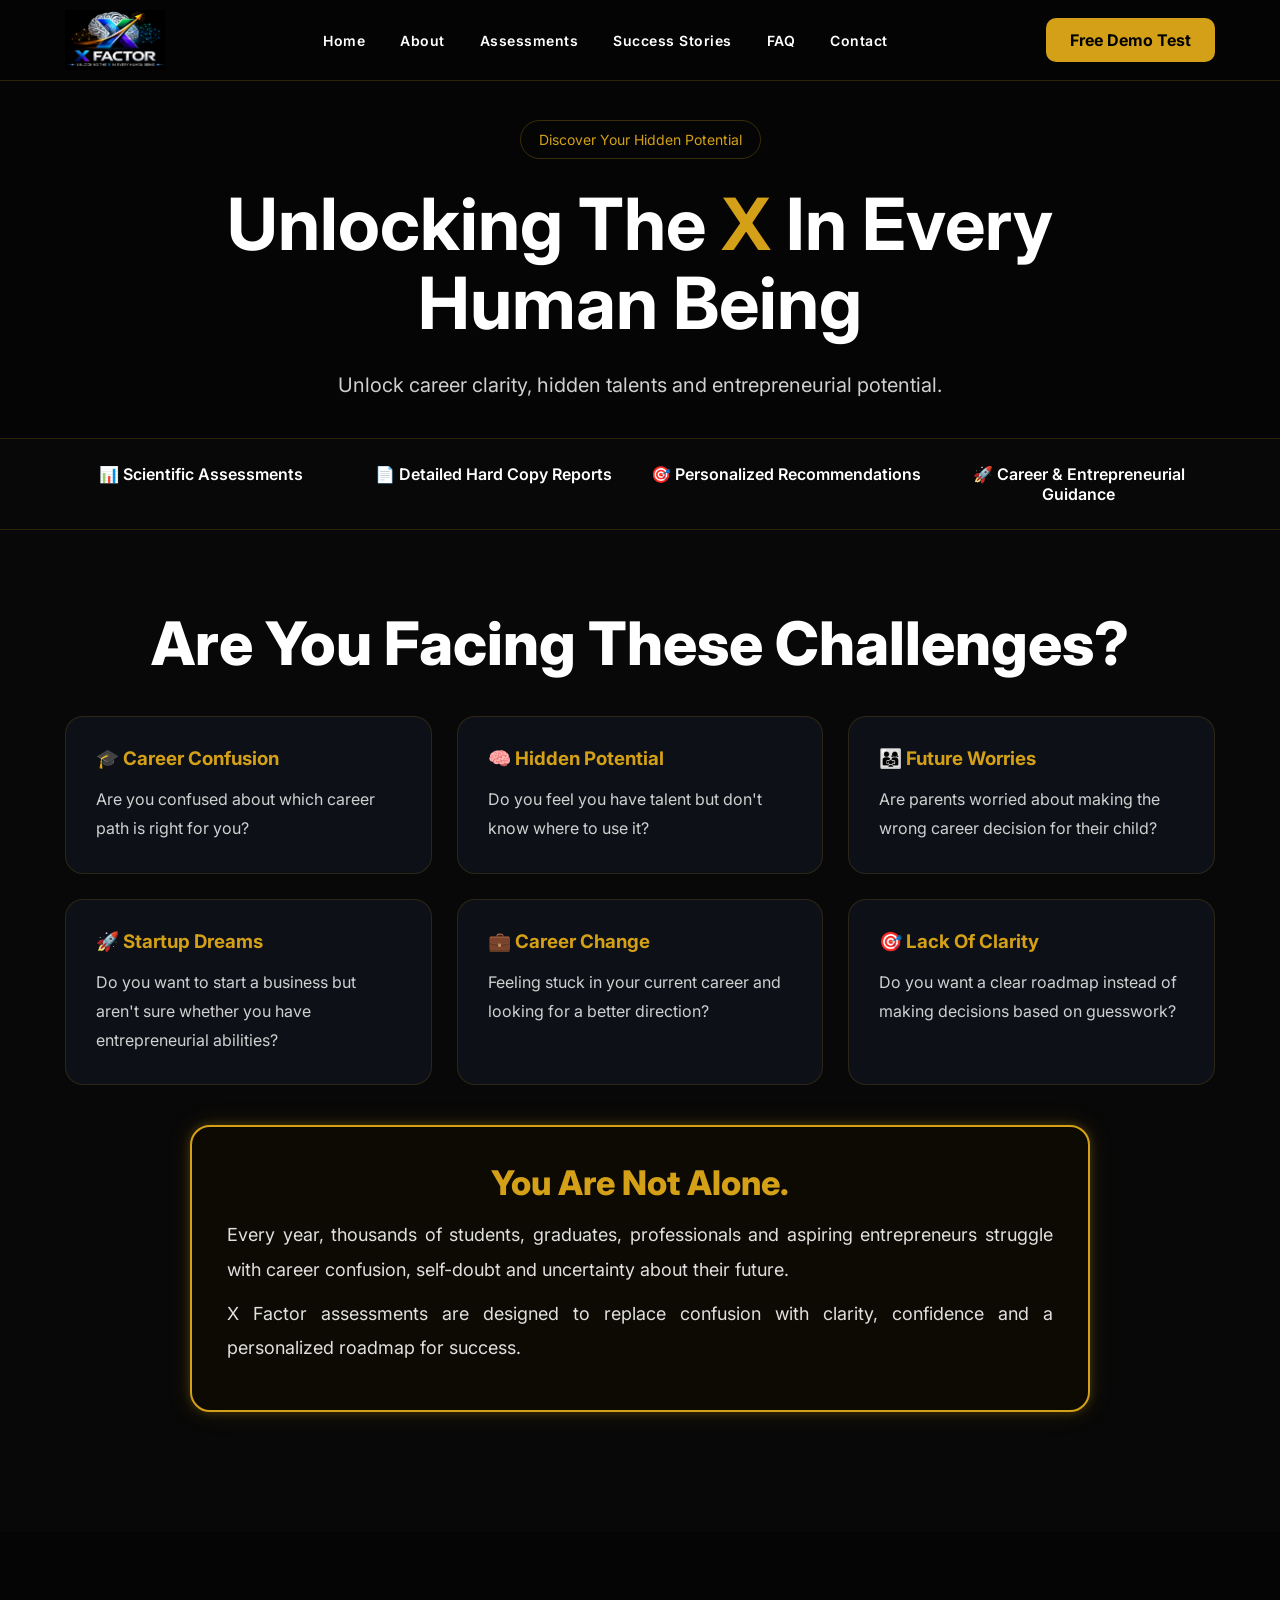
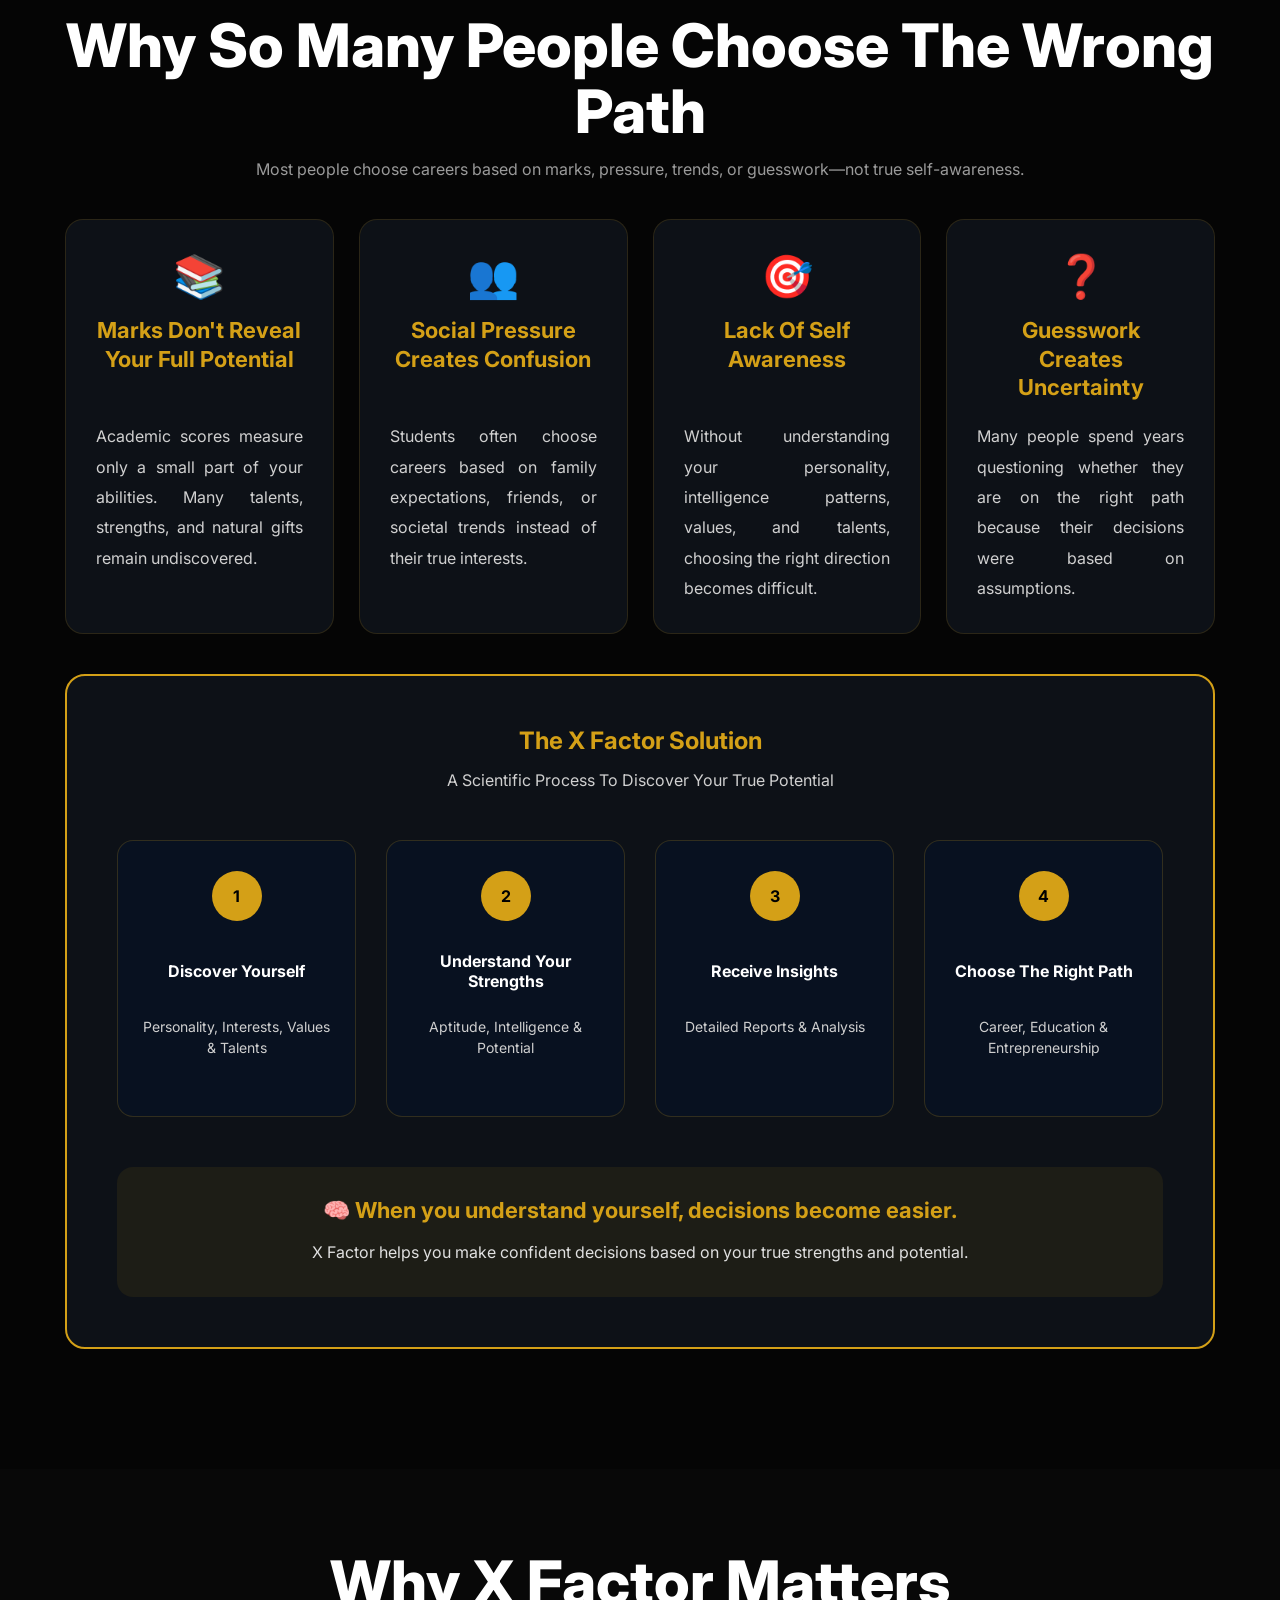
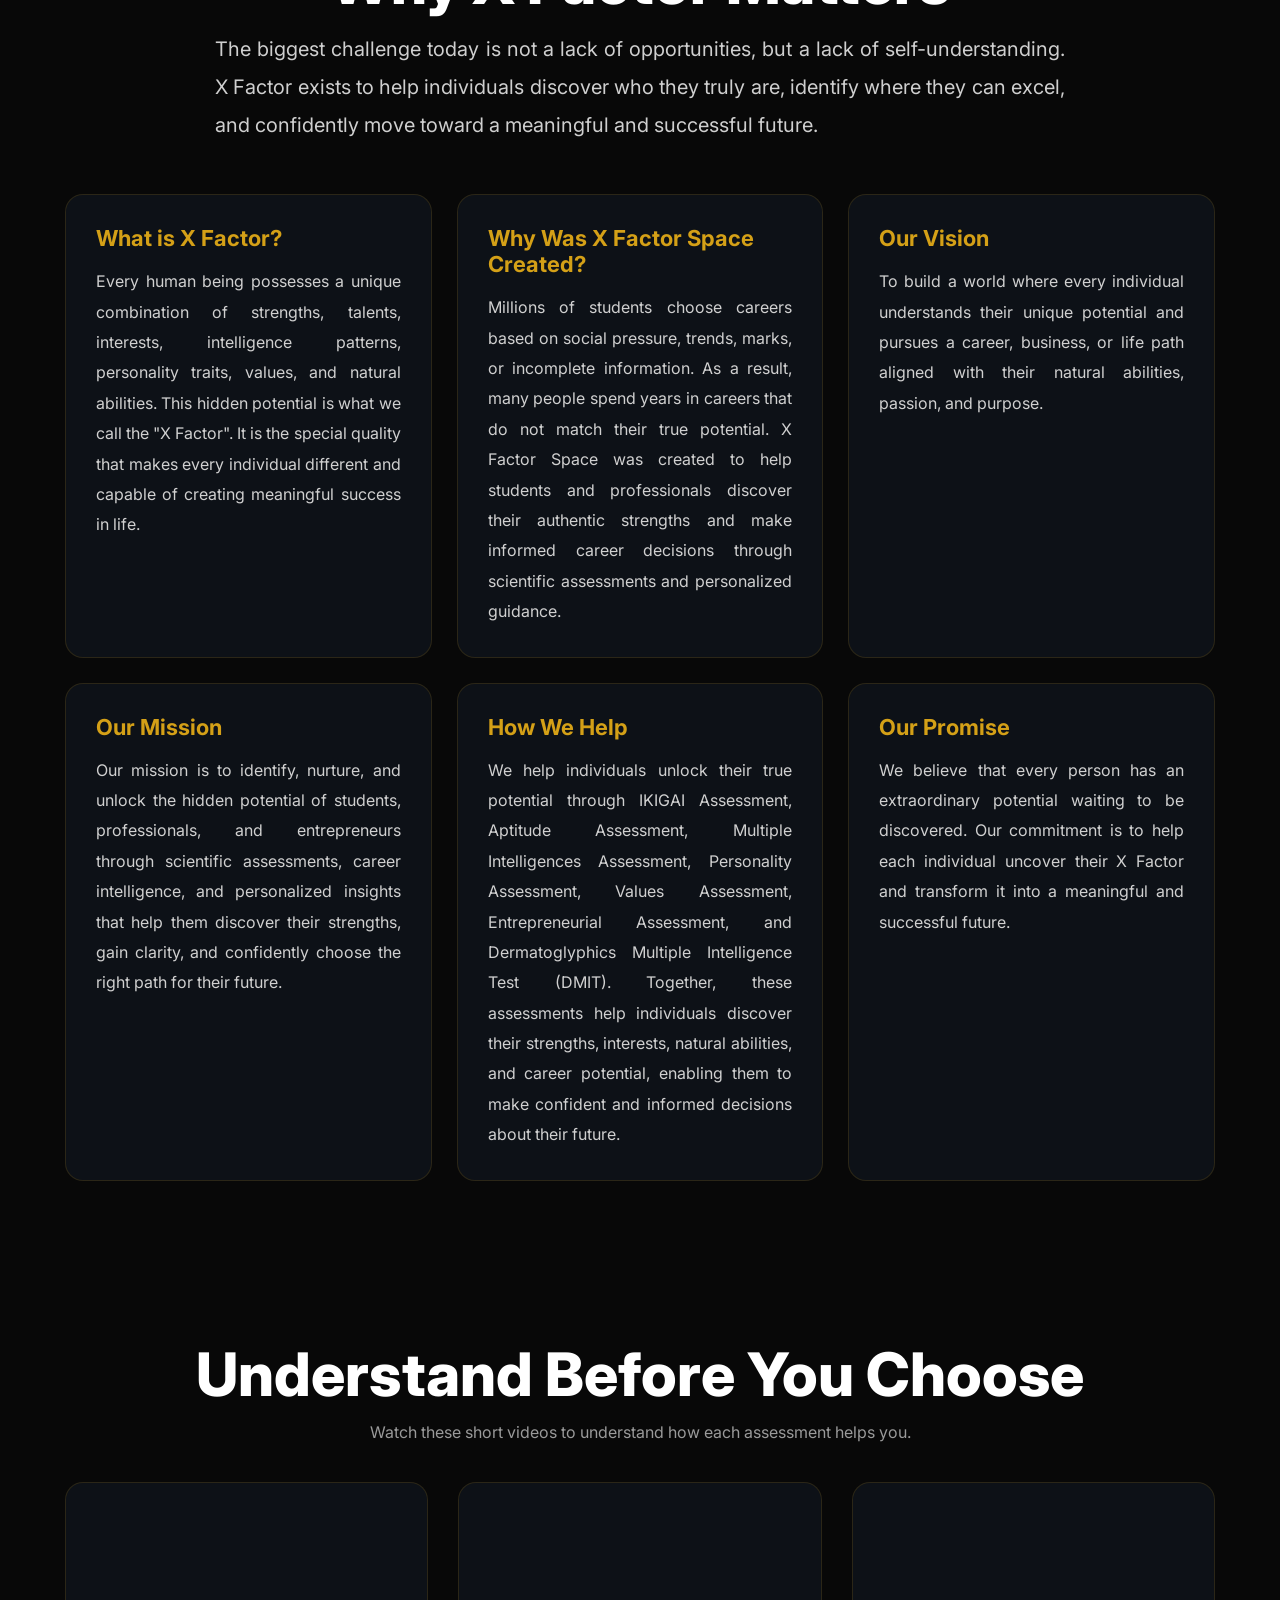
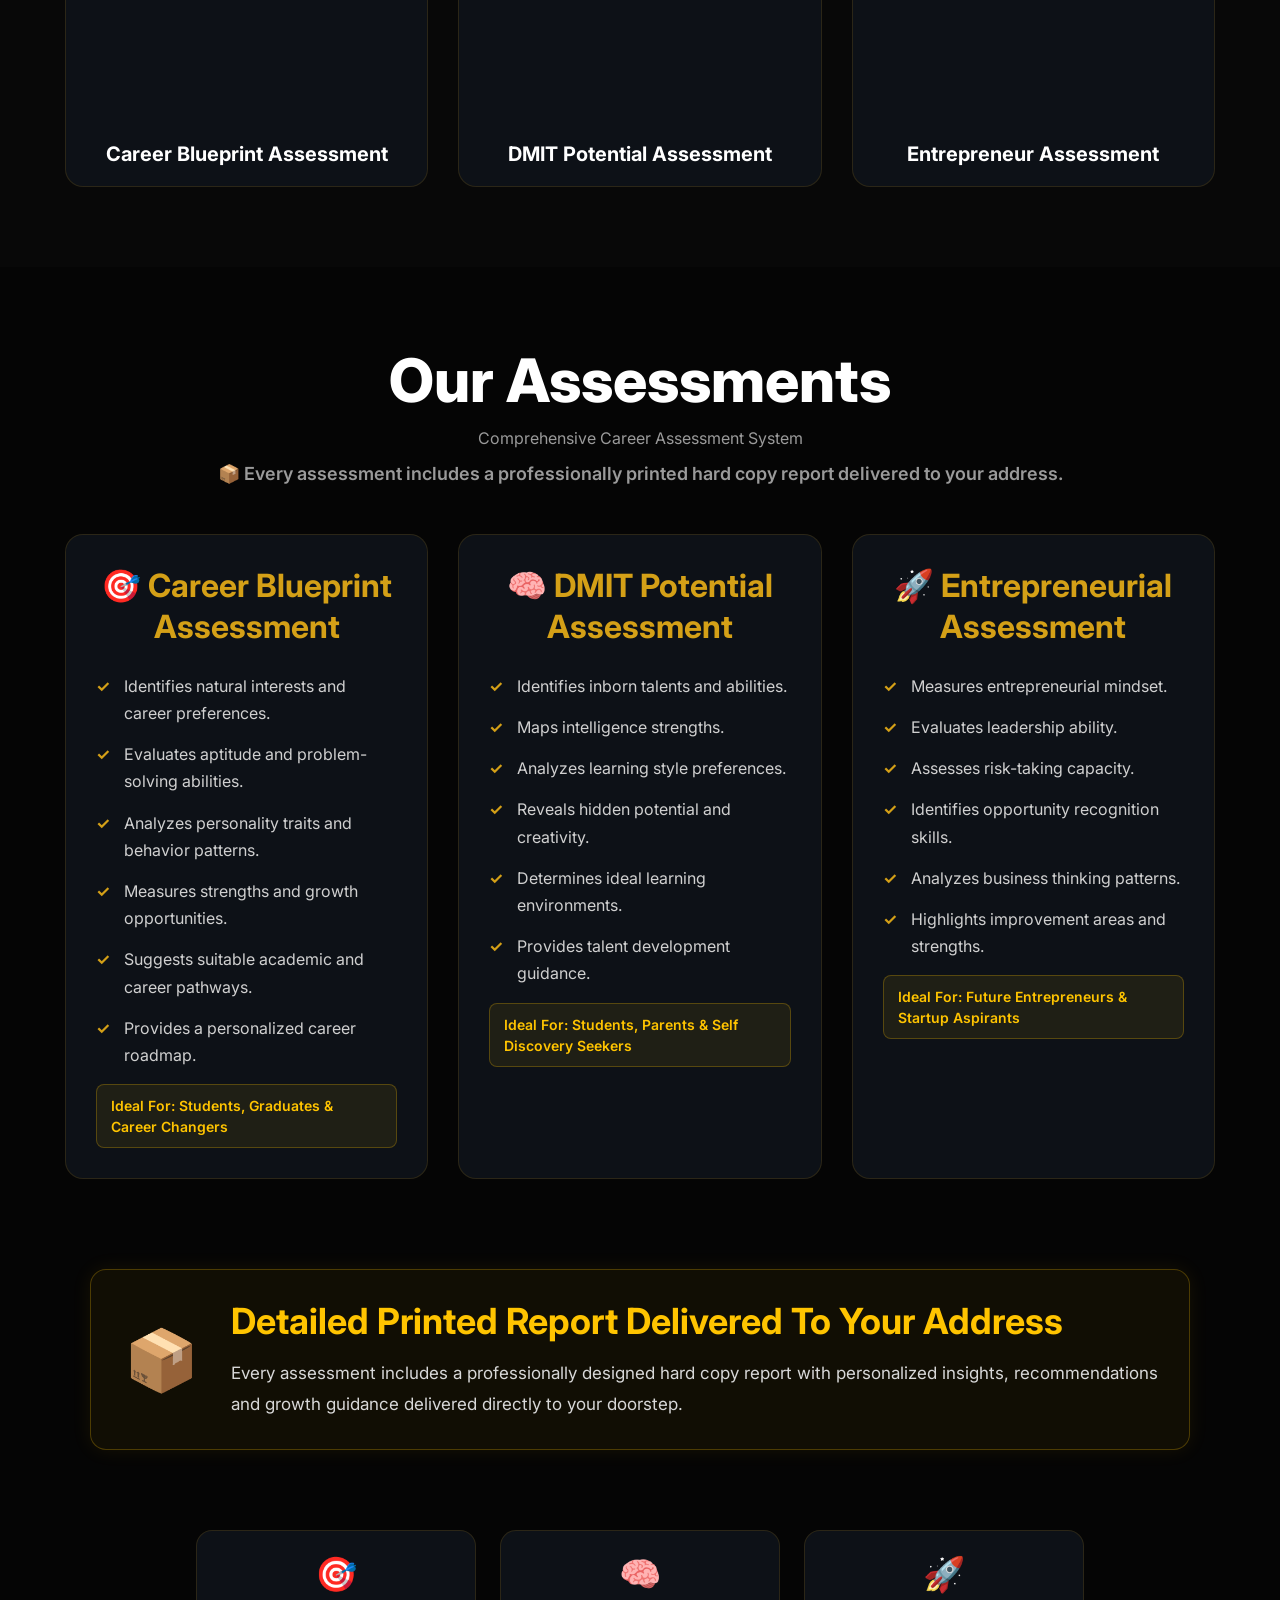
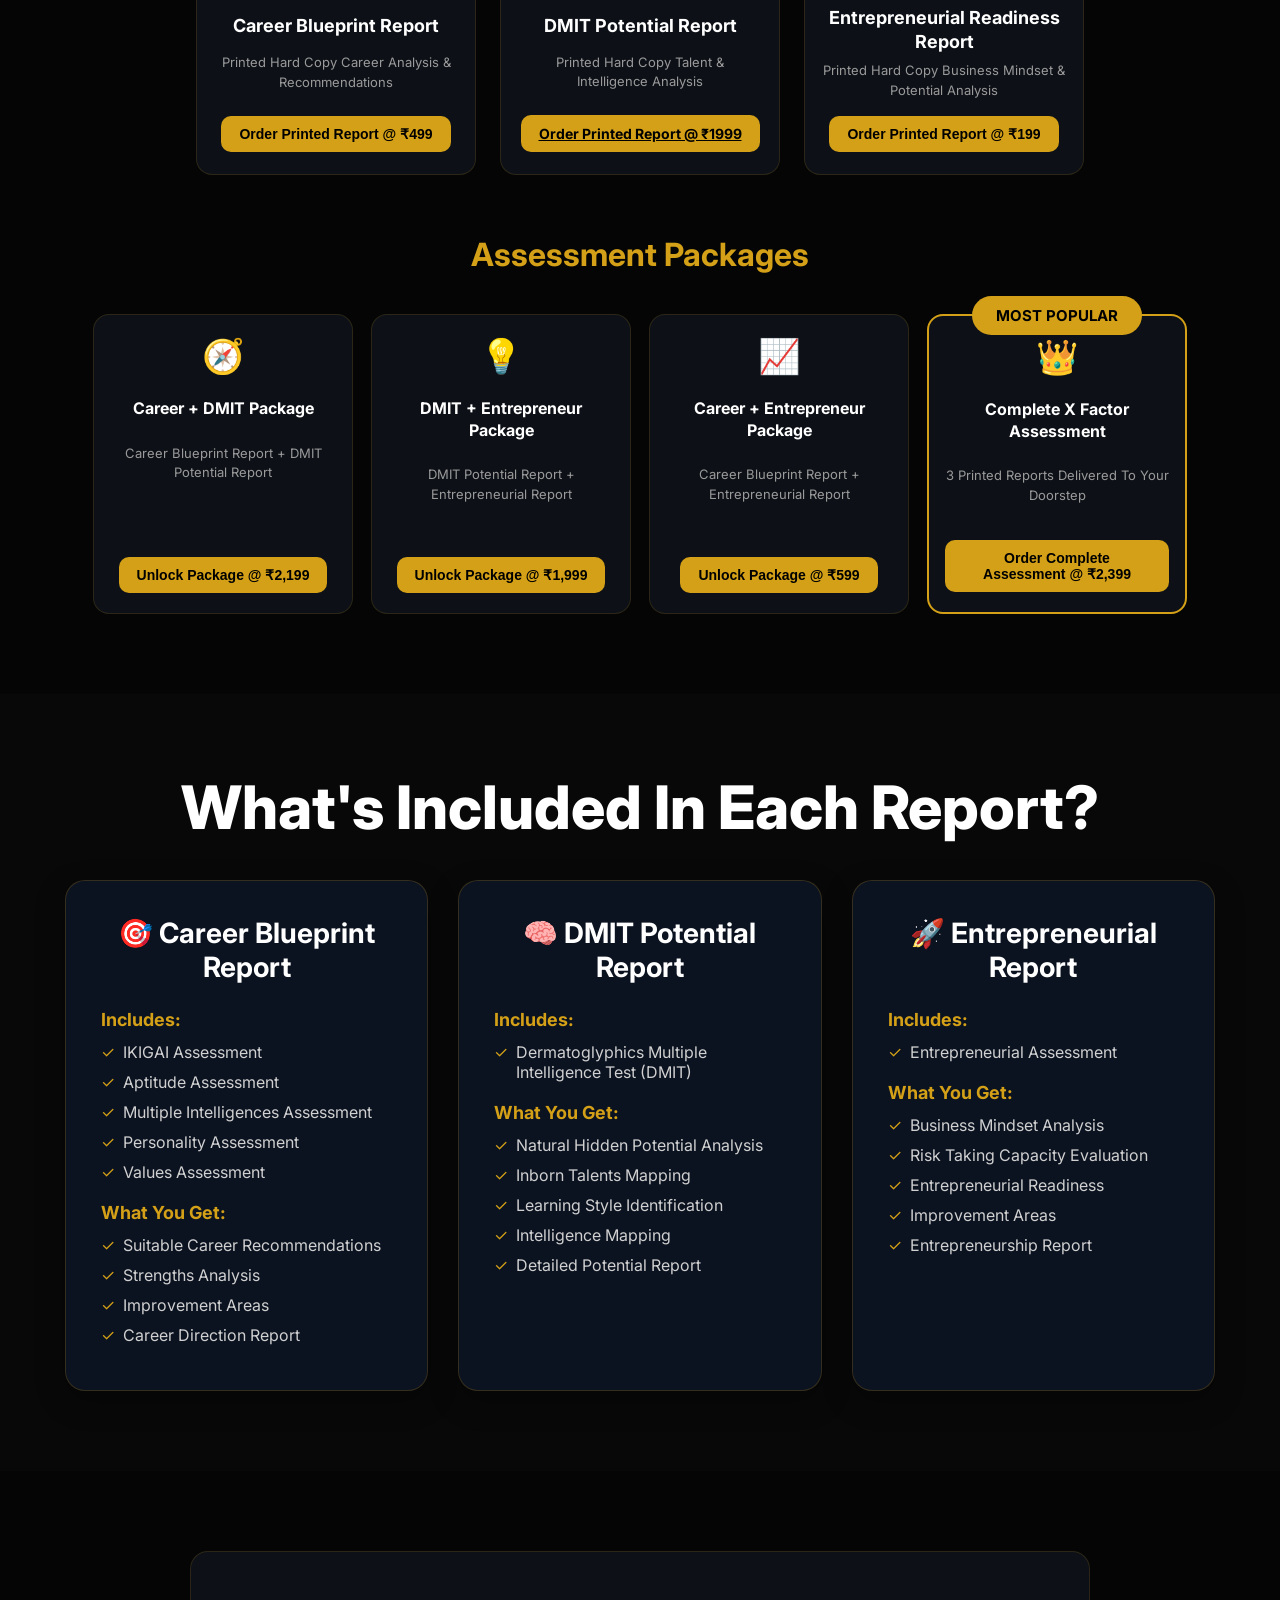
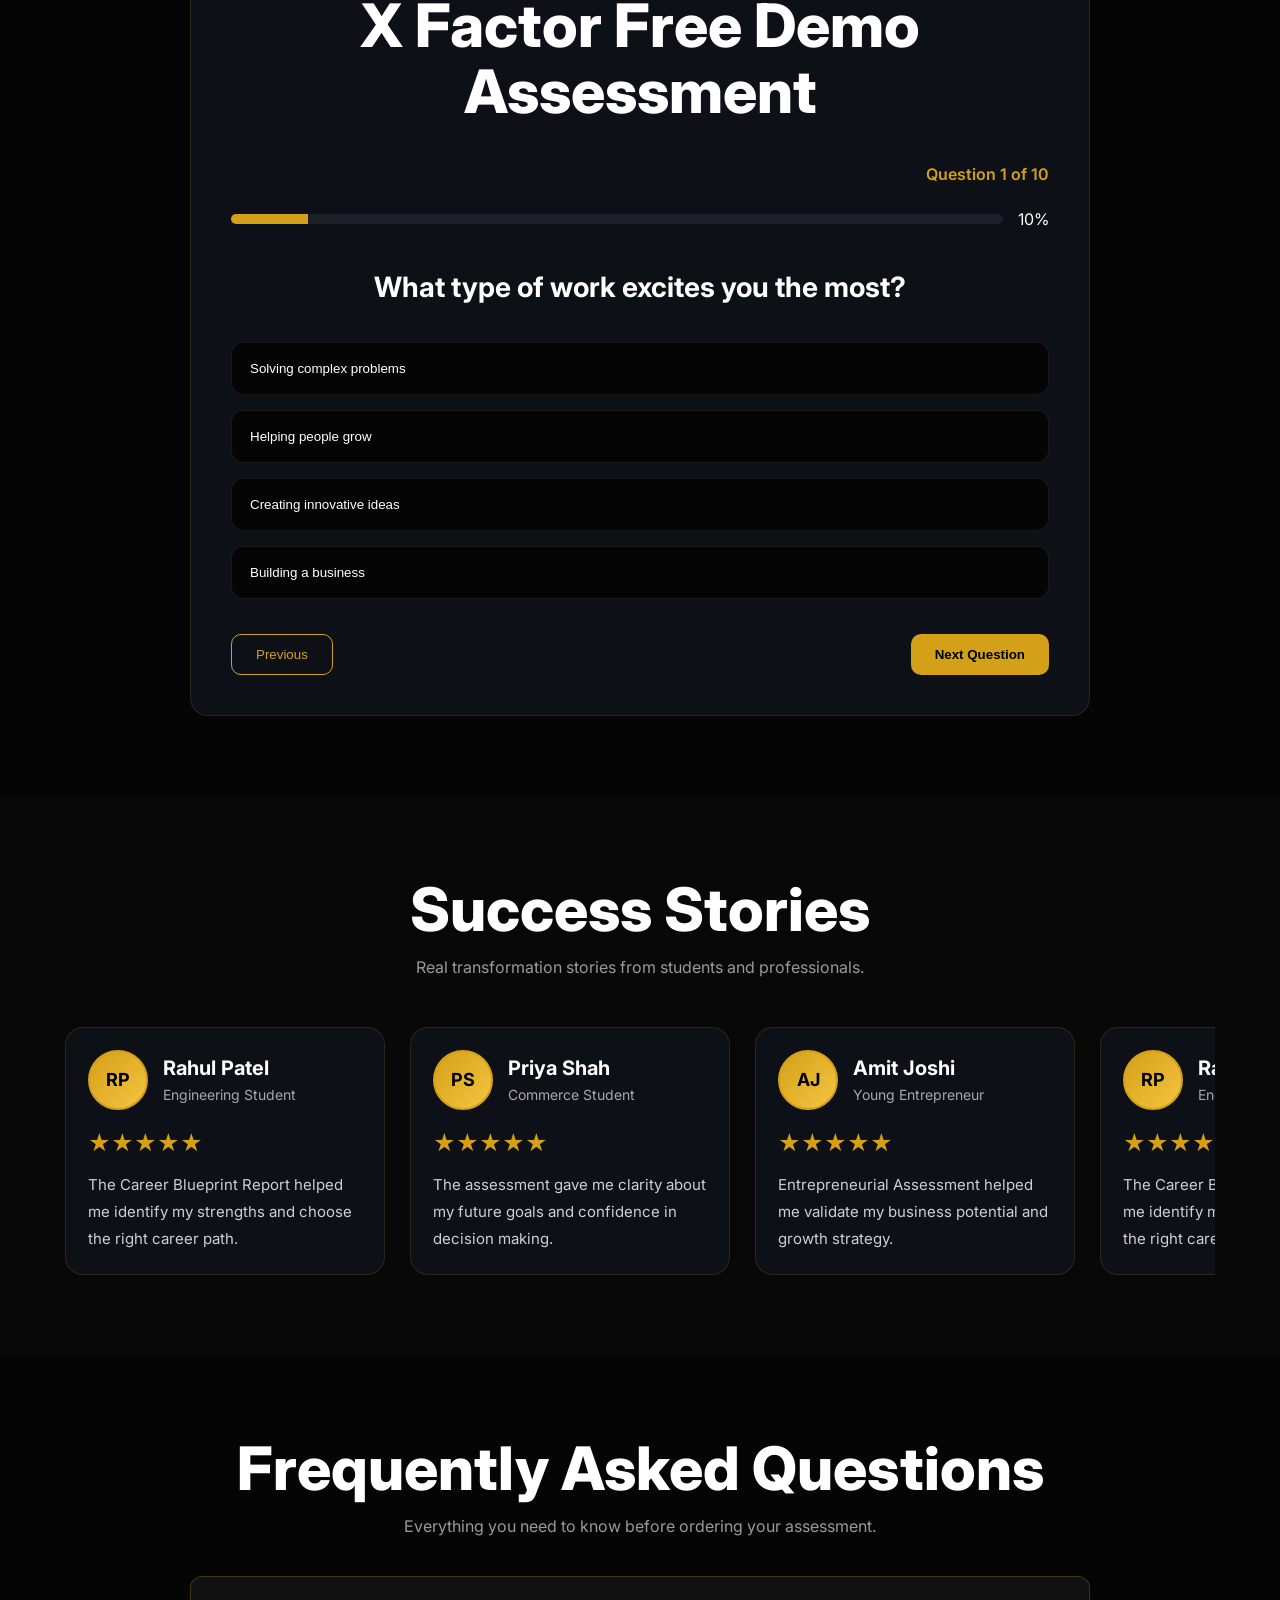
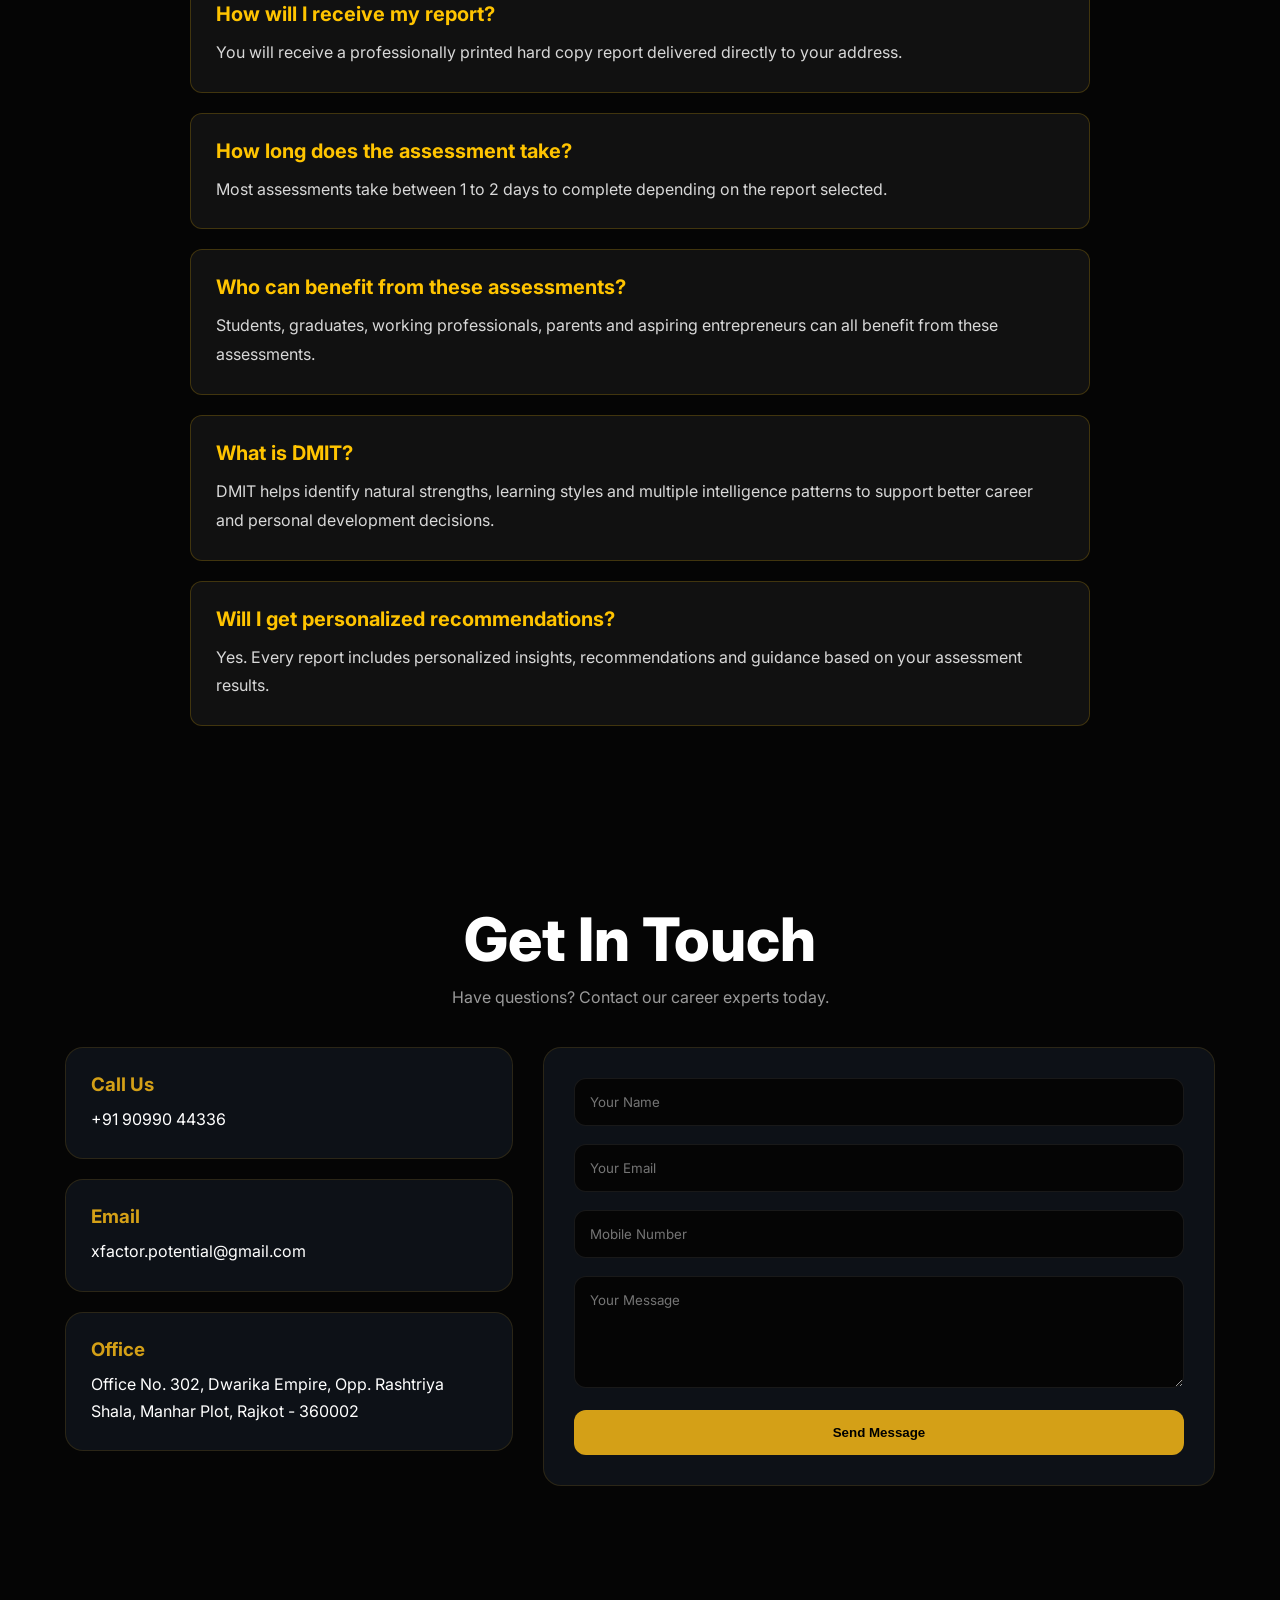
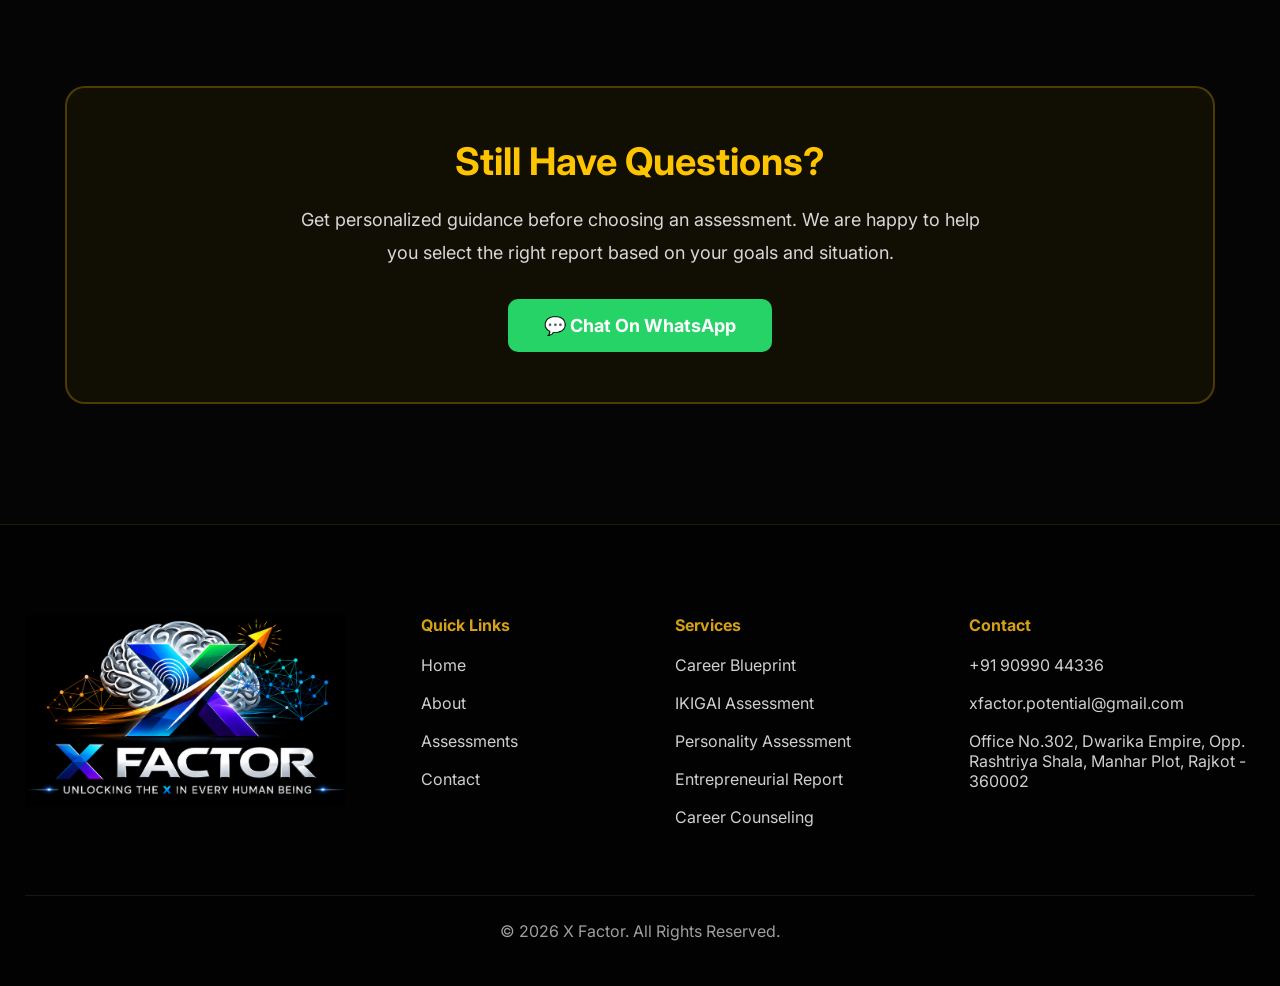
<file: index.html>
<!DOCTYPE html>
<html lang="en">

<head>

    <meta charset="UTF-8">
    <meta name="viewport" content="width=device-width, initial-scale=1.0">

    <title>X Factor Space</title>

    <!-- Google Fonts -->

    <link rel="preconnect" href="https://fonts.googleapis.com">

    <link rel="preconnect"
          href="https://fonts.gstatic.com"
          crossorigin>

    <link href="https://fonts.googleapis.com/css2?family=Inter:wght@300;400;500;600;700;800&display=swap"
          rel="stylesheet">

    <!-- CSS -->

    <link rel="stylesheet"
          href="css/style.css">

</head>

<body>

    <!-- HEADER -->

    <header class="header" id="header">

        <div class="container">

            <!-- Logo -->

            <a href="#" class="logo">

                <img src="images/logo.png"
                     alt="X Factor Space">

            </a>

            <!-- Navigation -->

            <nav class="nav" id="nav">

                <ul class="nav-menu">

                    <li><a href="#home">Home</a></li>

                    <li><a href="#about">About</a></li>

                    <li><a href="#assessments">Assessments</a></li>

                    <li><a href="#success-stories">Success Stories</a></li>

                    <li><a href="#faq">FAQ</a></li>

                    <li><a href="#contact">Contact</a></li>

                </ul>

            </nav>

            <!-- CTA + Mobile Menu -->

            <div class="header-actions">

                <a href="#assessment-screen"
   class="btn-primary">
    Free Demo Test
</a>
                <button id="menuToggle"
                        class="menu-toggle"
                        aria-label="Open Menu">

                    <img src="images/menu.svg"
                         alt="Menu">

                </button>

            </div>

        </div>

    </header>


<!-- HERO SECTION -->

<section class="hero" id="home">

    <div class="container hero-container">

        <div class="hero-content">

            <span class="hero-badge">
                Discover Your Hidden Potential
            </span>

            <h1>

                Unlocking The

                <span>X</span>

                In Every Human Being

            </h1>

           <p class="hero-description">
Unlock career clarity, hidden talents and entrepreneurial potential.
</p>

          
        </div>

    </div>

    <section class="trust-bar">

    <div class="container">

        <div class="trust-grid">

            <div class="trust-item">
                📊 Scientific Assessments
            </div>

            <div class="trust-item">
                📄 Detailed Hard Copy Reports
            </div>

            <div class="trust-item">
                🎯 Personalized Recommendations
            </div>

            <div class="trust-item">
                🚀 Career & Entrepreneurial Guidance
            </div>

        </div>

    </div>

</section>

</section>

<section class="pain-points">

    <div class="container">

        <div class="section-header">

            <h2>Are You Facing These Challenges?</h2>

        </div>

        <div class="pain-grid">

            <div class="pain-card">

                <h3>🎓 Career Confusion</h3>

                <p>
                    Are you confused about which career path is right for you?
                </p>

            </div>

            <div class="pain-card">

                <h3>🧠 Hidden Potential</h3>

                <p>
                    Do you feel you have talent but don't know where to use it?
                </p>

            </div>

            <div class="pain-card">

                <h3>👨‍👩‍👧 Future Worries</h3>

                <p>
                    Are parents worried about making the wrong career decision for their child?
                </p>

            </div>

            <div class="pain-card">

                <h3>🚀 Startup Dreams</h3>

                <p>
                    Do you want to start a business but aren't sure whether you have entrepreneurial abilities?
                </p>

            </div>

            <div class="pain-card">

                <h3>💼 Career Change</h3>

                <p>
                    Feeling stuck in your current career and looking for a better direction?
                </p>

            </div>

            <div class="pain-card">

                <h3>🎯 Lack Of Clarity</h3>

                <p>
                    Do you want a clear roadmap instead of making decisions based on guesswork?
                </p>

            </div>

        </div>

    </div>

   <div class="challenge-message">

    <h3>You Are Not Alone.</h3>

    <p>
        Every year, thousands of students, graduates, professionals and aspiring entrepreneurs struggle with career confusion, self-doubt and uncertainty about their future.
    </p>

    <p>
        X Factor assessments are designed to replace confusion with clarity, confidence and a personalized roadmap for success.
    </p>

</div>

    </section>

    <!-- WHY PEOPLE CHOOSE WRONG PATH -->

<section class="path-section">

    <div class="container">

        <div class="section-header">

            <h2>Why So Many People Choose The Wrong Path</h2>

            <p>
                Most people choose careers based on marks, pressure, trends, or guesswork—not true self-awareness.
            </p>

        </div>

        <div class="path-grid">

            <div class="path-card">

                <div class="path-icon">📚</div>

                <h3>Marks Don't Reveal Your Full Potential</h3>

                <p>
                    Academic scores measure only a small part of your abilities.
                    Many talents, strengths, and natural gifts remain undiscovered.
                </p>

            </div>

            <div class="path-card">

                <div class="path-icon">👥</div>

                <h3>Social Pressure Creates Confusion</h3>

                <p>
                    Students often choose careers based on family expectations,
                    friends, or societal trends instead of their true interests.
                </p>

            </div>

            <div class="path-card">

                <div class="path-icon">🎯</div>

                <h3>Lack Of Self Awareness</h3>

                <p>
                    Without understanding your personality, intelligence patterns,
                    values, and talents, choosing the right direction becomes difficult.
                </p>

            </div>

            <div class="path-card">

                <div class="path-icon">❓</div>

                <h3>Guesswork Creates Uncertainty</h3>

                <p>
                    Many people spend years questioning whether they are on the right
                    path because their decisions were based on assumptions.
                </p>

            </div>

        </div>

        <!-- SOLUTION -->

        <div class="solution-box">

            <h2>The X Factor Solution</h2>

            <p>
                A Scientific Process To Discover Your True Potential
            </p>

            <div class="solution-steps">

                <div class="step">
                    <span>1</span>
                    <h4>Discover Yourself</h4>
                    <p>Personality, Interests, Values & Talents</p>
                </div>

                <div class="arrow">→</div>

                <div class="step">
                    <span>2</span>
                    <h4>Understand Your Strengths</h4>
                    <p>Aptitude, Intelligence & Potential</p>
                </div>

                <div class="arrow">→</div>

                <div class="step">
                    <span>3</span>
                    <h4>Receive Insights</h4>
                    <p>Detailed Reports & Analysis</p>
                </div>

                <div class="arrow">→</div>

                <div class="step">
                    <span>4</span>
                    <h4>Choose The Right Path</h4>
                    <p>Career, Education & Entrepreneurship</p>
                </div>

            </div>

            <div class="solution-message">

                <strong>🧠 When you understand yourself, decisions become easier.</strong>

                <p>
                    X Factor helps you make confident decisions based on your true strengths and potential.
                </p>

            </div>

        </div>

    </div>
       
</section>

<section id="about" class="about-section">

    <div class="container">

        <div class="section-header">

            <h2>Why X Factor Matters</h2>

<p>
    The biggest challenge today is not a lack of opportunities, but a lack
    of self-understanding. X Factor exists to help individuals discover who
    they truly are, identify where they can excel, and confidently move
    toward a meaningful and successful future.
</p>
            
        </div>

        <div class="about-content">

            <div class="about-card">

                <h3>What is X Factor?</h3>

                <p>
                    Every human being possesses a unique combination of strengths,
                    talents, interests, intelligence patterns, personality traits,
                    values, and natural abilities. This hidden potential is what
                    we call the "X Factor". It is the special quality that makes
                    every individual different and capable of creating meaningful
                    success in life.
                </p>

            </div>

            <div class="about-card">

                <h3>Why Was X Factor Space Created?</h3>

                <p>
                    Millions of students choose careers based on social pressure,
                    trends, marks, or incomplete information. As a result, many
                    people spend years in careers that do not match their true
                    potential. X Factor Space was created to help students and
                    professionals discover their authentic strengths and make
                    informed career decisions through scientific assessments and
                    personalized guidance.
                </p>

            </div>

            <div class="about-card">

                <h3>Our Vision</h3>

                <p>
                    To build a world where every individual understands their
                    unique potential and pursues a career, business, or life path
                    aligned with their natural abilities, passion, and purpose.
                </p>

            </div>

            <div class="about-card">

                <h3>Our Mission</h3>

                <p>
    Our mission is to identify, nurture, and unlock
    the hidden potential of students, professionals,
    and entrepreneurs through scientific assessments,
    career intelligence, and personalized insights
    that help them discover their strengths, gain
    clarity, and confidently choose the right path
    for their future.
</p>

            </div>

            <div class="about-card">
                
                <h3>How We Help</h3>

               <p>
    We help individuals unlock their true potential
    through IKIGAI Assessment, Aptitude Assessment,
    Multiple Intelligences Assessment, Personality
    Assessment, Values Assessment, Entrepreneurial
    Assessment, and Dermatoglyphics Multiple Intelligence
    Test (DMIT). Together, these assessments help
    individuals discover their strengths, interests,
    natural abilities, and career potential, enabling
    them to make confident and informed decisions about
    their future.
</p>

            </div>

            <div class="about-card">

                <h3>Our Promise</h3>

                <p>
                    We believe that every person has an extraordinary potential
                    waiting to be discovered. Our commitment is to help each
                    individual uncover their X Factor and transform it into a
                    meaningful and successful future.
                </p>

            </div>

        </div>

    </div>

</section>

    <section class="service-videos">

    <div class="container">

        <div class="section-header">

            <h2>Understand Before You Choose</h2>

            <p>
                Watch these short videos to understand how each assessment helps you.
            </p>

        </div>

        <div class="video-grid">

            <div class="video-card">

                <iframe
                src="https://www.youtube.com/embed/VIDEO_ID_1"
                allowfullscreen></iframe>

                <h3>Career Blueprint Assessment</h3>

            </div>

            <div class="video-card">

                <iframe
                src="https://www.youtube.com/embed/VIDEO_ID_2"
                allowfullscreen></iframe>

                <h3>DMIT Potential Assessment</h3>

            </div>

            <div class="video-card">

                <iframe
                src="https://www.youtube.com/embed/VIDEO_ID_3"
                allowfullscreen></iframe>

                <h3>Entrepreneur Assessment</h3>

            </div>

        </div>

    </div>

</section>
    
<!-- ASSESSMENTS SECTION -->

<section class="assessments" id="assessments">

    <div class="container">

        <div class="section-header">

            <h2>Our Assessments</h2>

            <p>
                Comprehensive Career Assessment System
            </p>

    <p class="delivery-note">

📦 Every assessment includes a professionally printed hard copy report delivered to your address.

</p>

    </div>

    <div class="assessment-details">

    <div class="detail-card">
    <h3>🎯 Career Blueprint Assessment</h3>
    <ul>
        <li>Identifies natural interests and career preferences.</li>
        <li>Evaluates aptitude and problem-solving abilities.</li>
        <li>Analyzes personality traits and behavior patterns.</li>
        <li>Measures strengths and growth opportunities.</li>
        <li>Suggests suitable academic and career pathways.</li>
        <li>Provides a personalized career roadmap.</li>
    </ul>

        
<div class="ideal-for">
    Ideal For: Students, Graduates & Career Changers
</div>

</div>
        
    <div class="detail-card">
    <h3>🧠 DMIT Potential Assessment</h3>
    <ul>
        <li>Identifies inborn talents and abilities.</li>
        <li>Maps intelligence strengths.</li>
        <li>Analyzes learning style preferences.</li>
        <li>Reveals hidden potential and creativity.</li>
        <li>Determines ideal learning environments.</li>
        <li>Provides talent development guidance.</li>
    </ul>

    <div class="ideal-for">
    Ideal For: Students, Parents & Self Discovery Seekers
</div>
</div>


        
    <div class="detail-card">
    <h3>🚀 Entrepreneurial Assessment</h3>
    <ul>
        <li>Measures entrepreneurial mindset.</li>
        <li>Evaluates leadership ability.</li>
        <li>Assesses risk-taking capacity.</li>
        <li>Identifies opportunity recognition skills.</li>
        <li>Analyzes business thinking patterns.</li>
        <li>Highlights improvement areas and strengths.</li>
    </ul>

        <div class="ideal-for">
    Ideal For: Future Entrepreneurs & Startup Aspirants

        </div>

    </div>

        </div>

        <section class="delivery-badge">

    <div class="container">

        <div class="delivery-box">

            <div class="delivery-icon">📦</div>

            <div class="delivery-content">

                <h3>Detailed Printed Report Delivered To Your Address</h3>

                <p>
                    Every assessment includes a professionally designed hard copy report with personalized insights, recommendations and growth guidance delivered directly to your doorstep.
                </p>

            </div>

        </div>

    </div>

</section>
        
</div>
        
       <div class="assessment-grid">

    <div class="assessment-card">

        <div class="assessment-icon">🎯</div>

        <h3>Career Blueprint Report</h3>

<span>
    Printed Hard Copy Career Analysis & Recommendations
</span>

<button class="assessment-btn">
    Order Printed Report @ ₹499
</button>
        
    </div>

    <div class="assessment-card">

        <div class="assessment-icon">🧠</div>

       <h3>DMIT Potential Report</h3>

<span>
    Printed Hard Copy Talent & Intelligence Analysis
</span>

<a href="https://rzp.io/rzp/VgU88TFz"
   target="_blank"
   class="assessment-btn">
   Order Printed Report @ ₹1999
</a>
        
    </div>

    <div class="assessment-card">

        <div class="assessment-icon">🚀</div>

        <h3>Entrepreneurial Readiness Report</h3>

<span>
    Printed Hard Copy Business Mindset & Potential Analysis
</span>

<button class="assessment-btn">
    Order Printed Report @ ₹199
</button>
        
    </div>

    </div>
            
    <!-- ===========================
     COMBO PACKAGES
=========================== -->

<!-- Career + DMIT Package -->

    <h2 class="sub-heading">Assessment Packages</h2>

<div class="combo-grid">
            
<div class="assessment-card combo-card">

    <div class="assessment-icon">🧭</div>

    <h3>Career + DMIT Package</h3>

    <span>
        Career Blueprint Report +
        DMIT Potential Report
    </span>

    <button class="assessment-btn">
        Unlock Package @ ₹2,199
    </button>

</div>

<!-- DMIT + Entrepreneur Package -->

<div class="assessment-card combo-card">

    <div class="assessment-icon">💡</div>

    <h3>DMIT + Entrepreneur Package</h3>

    <span>
        DMIT Potential Report +
        Entrepreneurial Report
    </span>

    <button class="assessment-btn">
        Unlock Package @ ₹1,999
    </button>

</div>

<!-- Career + Entrepreneur Package -->

<div class="assessment-card combo-card">

    <div class="assessment-icon">📈</div>

    <h3>Career + Entrepreneur Package</h3>

    <span>
        Career Blueprint Report +
        Entrepreneurial Report
    </span>

    <button class="assessment-btn">
        Unlock Package @ ₹599
    </button>

</div>

<!-- Complete X Factor Package -->

<div class="assessment-card combo-card featured-package"
     id="complete-package">

    <div class="popular-badge">
    MOST POPULAR
</div>

    <div class="assessment-icon">👑</div>

   <h3>Complete X Factor Assessment</h3>

<span>
    3 Printed Reports Delivered To Your Doorstep
</span>

<button class="assessment-btn">
    Order Complete Assessment @ ₹2,399
</button>
    
</div>

</div>
            
</section>

<section class="report-details">

    <div class="container">

        <div class="section-header">

            <h2>What's Included In Each Report?</h2>

        </div>

        <div class="report-grid">

            <!-- Career Blueprint -->

            <div class="report-card">

                <h3>🎯 Career Blueprint Report</h3>

                <h4>Includes:</h4>

                <ul>

                    <li>IKIGAI Assessment</li>

                    <li>Aptitude Assessment</li>

                    <li>Multiple Intelligences Assessment</li>

                    <li>Personality Assessment</li>

                    <li>Values Assessment</li>

                </ul>

                <h4>What You Get:</h4>

                <ul>

                    <li>Suitable Career Recommendations</li>

                    <li>Strengths Analysis</li>

                    <li>Improvement Areas</li>

                    <li>Career Direction Report</li>

                </ul>

            </div>

            <!-- DMIT -->

            <div class="report-card">

                <h3>🧠 DMIT Potential Report</h3>

                <h4>Includes:</h4>

                <ul>

                    <li>Dermatoglyphics Multiple Intelligence Test (DMIT)</li>

                </ul>

                <h4>What You Get:</h4>

                <ul>

                    <li>Natural Hidden Potential Analysis</li>

                    <li>Inborn Talents Mapping</li>

                    <li>Learning Style Identification</li>

                    <li>Intelligence Mapping</li>

                    <li>Detailed Potential Report</li>

                </ul>

            </div>

            <!-- Entrepreneur -->

            <div class="report-card">

                <h3>🚀 Entrepreneurial Report</h3>

                <h4>Includes:</h4>

                <ul>

                    <li>Entrepreneurial Assessment</li>

                </ul>

                <h4>What You Get:</h4>

                <ul>

                    <li>Business Mindset Analysis</li>

                    <li>Risk Taking Capacity Evaluation</li>

                    <li>Entrepreneurial Readiness</li>

                    <li>Improvement Areas</li>

                    <li>Entrepreneurship Report</li>

                </ul>

            </div>

        </div>

    </div>

</section>

<!-- ACCOUNT REGISTRATION POPUP -->

<div class="modal-overlay"
     id="registerModal">

    <div class="modal-box">

        <button
            class="close-modal"
            id="closeRegisterModal">

            ×

        </button>

        <h2>Create Your Account</h2>

        <form id="registerForm">

            <div class="form-group">

                <label>Full Name</label>

                <input
                    type="text"
                    id="fullName"
                    placeholder="Enter your full name"
                    required>

            </div>

            <div class="form-group">

                <label>Email Address</label>

                <input
                    type="email"
                    id="email"
                    placeholder="Enter your email"
                    required>

            </div>

            <div class="form-group">

                <label>Mobile Number</label>

                <input
                    type="tel"
                    id="mobile"
                    placeholder="Enter your mobile number"
                    required>

            </div>

            <button
                type="submit"
                class="generate-btn">

                Generate Promo Code

            </button>

        </form>

        <p class="privacy-text">

            We respect your privacy.
            Your data is safe with us.

        </p>

    </div>

</div>

<!-- ASSESSMENT UNLOCK POPUP -->

<div class="modal-overlay"
     id="unlockModal">

    <div class="modal-box unlock-box">

        <button
            class="close-modal"
            id="closeUnlockModal">

            ×

        </button>

        <h2>Unlock Assessment</h2>

        <p class="unlock-text">

            Enter your Promo Code to unlock
            the complete assessment.

        </p>

        <form id="unlockForm">

            <div class="form-group">

                <label>Promo Code</label>

                <input
                    type="text"
                    id="unlockPromoCode"
                    placeholder="Enter Promo Code"
                    required>

            </div>

            <button
                type="submit"
                class="generate-btn">

                Verify Promo Code

            </button>

            <button
                type="button"
                class="payment-btn">

                Proceed To Payment

            </button>

        </form>

    </div>

</div>

<!-- ASSESSMENT QUESTIONS SCREEN -->

<!-- X FACTOR FREE DEMO ASSESSMENT -->

<section class="assessment-screen"
         id="assessment-screen">

<div class="container">

    <div class="question-card">

        <div class="section-header">

    <h2>X Factor Free Demo Assessment</h2>

</div>

<div class="question-header">

    <span></span>

    <span id="questionCounter">
        Question 1 of 10
    </span>

</div>
        <!-- PROGRESS BAR -->

        <div class="progress-wrapper">

            <div class="progress-bar">

                <div class="progress-fill"
                     id="progressFill"
                     style="width:10%;"></div>

            </div>

            <span id="progressPercent">
                10%
            </span>

        </div>

        <!-- QUESTION -->

        <div class="question-content">

            <h3 class="question-title"
                id="questionText">

                What type of work excites you the most?

            </h3>

            <div class="options-group"
                 id="optionsContainer">

            </div>

        </div>

        <!-- BUTTONS -->

        <div class="question-actions">

            <button class="previous-btn"
                    id="previousBtn">

                Previous

            </button>

            <button class="next-btn"
                    id="nextBtn">

                Next Question

            </button>

        </div>

    </div>

</div>

</section>

<!-- LEAD FORM SECTION -->

<section id="leadFormSection" style="display:none;">

    <div class="container">

        <div class="lead-form-card">

            <h2>🎯 Assessment Completed!</h2>

            <p>
                Your demo assessment has been completed successfully.
                
                Please fill the form below to unlock and view your result.
            </p>

            <form id="leadForm">

                <div class="form-group">

                    <input
                        type="text"
                        id="leadName"
                        placeholder="Your Name"
                        required>

                </div>

                <div class="form-group">

                    <input
                        type="email"
                        id="leadEmail"
                        placeholder="Your Email"
                        required>

                </div>

                <div class="form-group">

                    <input
                        type="tel"
                        id="leadMobile"
                        placeholder="Mobile Number"
                        required>

                </div>

                <div class="form-group">

                    <textarea
                        id="leadMessage"
                        rows="4"
                        placeholder="Career Goal / Message"></textarea>

                </div>

                <button
                    type="submit"
                    class="contact-btn">

                    View My Result

                </button>

            </form>

        </div>

    </div>

</section>
    
<!-- DEMO RESULT SCREEN -->

<section class="assessment-result"
         id="assessmentResult"
         style="display:none;">

<div class="container">

    <div class="question-card">

        <div class="section-header">

            <h2>
                Your X Factor Snapshot
            </h2>

            <p>
                Based on your Demo Assessment
            </p>

        </div>

        <div class="score-grid">

            <div class="score-card">

                <div class="score-circle"
                     id="careerScore">

                    0%

                </div>

                <h3>
                    Career Alignment
                </h3>

            </div>

            <div class="score-card">

                <div class="score-circle"
                     id="dmitScore">

                    0%

                </div>

                <h3>
                    Natural Potential
                </h3>

            </div>

            <div class="score-card">

                <div class="score-circle"
                     id="entrepreneurScore">

                    0%

                </div>

                <h3>
                    Entrepreneurial Readiness
                </h3>

            </div>

        </div>

        <div class="report-box">

            <h3>
                Your Key Strengths
            </h3>

            <ul class="career-list">

                <li>Creative Thinking</li>

                <li>Problem Solving Ability</li>

                <li>Leadership Potential</li>

                <li>Learning Agility</li>

            </ul>

        </div>

        <div class="report-box">

        <!-- WHAT YOUR COMPLETE REPORTS REVEAL -->

<div class="report-box">

    <h3>
        🚀 What Your Complete Reports Reveal
    </h3>

    <div class="report-info-grid">

        <div class="report-info-card">

            <h4>🎯 Career Blueprint Report</h4>

            <ul>
                <li>Best Career Options Based On Your Strengths</li>
                <li>Suitable Streams, Courses & Professions</li>
                <li>Career Growth Roadmap</li>
                <li>Skills You Should Develop Next</li>
            </ul>

            <p>
                <strong>Ideal For:</strong>
                Students, Graduates & Career Changers
            </p>

        </div>

        <div class="report-info-card">

            <h4>🧠 DMIT Potential Report</h4>

            <ul>
                <li>Natural Talents & Hidden Abilities</li>
                <li>Learning Style Analysis</li>
                <li>Multiple Intelligence Mapping</li>
                <li>Strengths & Improvement Areas</li>
            </ul>

            <p>
                <strong>Ideal For:</strong>
                Students, Parents & Self Discovery Seekers
            </p>

        </div>

        <div class="report-info-card">

            <h4>🚀 Entrepreneurial Report</h4>

            <ul>
                <li>Business Mindset Assessment</li>
                <li>Risk Taking & Leadership Potential</li>
                <li>Innovation & Opportunity Recognition</li>
                <li>Entrepreneurial Growth Roadmap</li>
            </ul>

            <p>
                <strong>Ideal For:</strong>
                Future Entrepreneurs & Startup Aspirants
            </p>

        </div>

    </div>

</div>

<!-- COMPLETE PACKAGE -->

<div class="report-box">

    <h3>
        ⭐ Complete X Factor Package
    </h3>

    <ul class="career-list">

        <li>Know Who You Truly Are</li>

        <li>Discover Your Hidden Potential</li>

        <li>Choose The Right Career Direction</li>

        <li>Understand Your Entrepreneurial Ability</li>

        <li>Get A Personalized Growth Roadmap</li>

    </ul>

    <p style="margin-top:20px; color:#cccccc;">

        Important:
        This demo assessment is only a quick snapshot.
        The complete assessment provides deeper analysis,
        personalized insights and detailed recommendations.

    </p>

</div>


        <div style="text-align:center; margin-top:30px;">

            <a href="#complete-package"
               class="btn-primary">

                Unlock Complete X Factor Report

            </a>

        </div>

    </div>

</div>

</section>

<!-- CAREER BLUEPRINT REPORT -->

<section class="career-report"
         id="career-report">

    <div class="container">

        <div class="section-header">

            <h2>Your Career Blueprint Report</h2>

            <p>
                Personalized career insights based on your assessment.
            </p>

        </div>

        <!-- SCORE CARDS -->

        <div class="score-grid">

            <div class="score-card">

                <div class="score-circle">
                    92%
                </div>

                <h3>Personality Match</h3>

            </div>

            <div class="score-card">

                <div class="score-circle">
                    88%
                </div>

                <h3>Aptitude Score</h3>

            </div>

            <div class="score-card">

                <div class="score-circle">
                    95%
                </div>

                <h3>Multiple Intelligence</h3>

            </div>

            <div class="score-card">

                <div class="score-circle">
                    85%
                </div>

                <h3>Career Readiness</h3>

            </div>

        </div>

        <!-- CAREER MATCHES -->

        <div class="report-box">

            <h3>Top Career Matches</h3>

            <ul class="career-list">

                <li>Software Engineer</li>

                <li>Data Scientist</li>

                <li>AI Researcher</li>

                <li>Product Manager</li>

                <li>Technology Consultant</li>

            </ul>

        </div>

        <!-- STRENGTHS -->

        <div class="report-box">

            <h3>Your Strengths</h3>

            <ul class="career-list">

                <li>Strong Analytical Thinking</li>

                <li>Problem Solving Ability</li>

                <li>High Learning Agility</li>

                <li>Leadership Potential</li>

                <li>Decision Making Skills</li>

            </ul>

        </div>

        <!-- DEVELOPMENT AREAS -->

        <div class="report-box">

            <h3>Development Areas</h3>

            <ul class="career-list">

                <li>Communication Skills</li>

                <li>Public Speaking</li>

                <li>Team Collaboration</li>

                <li>Strategic Planning</li>

                <li>Time Management</li>

            </ul>

        </div>

    </div>

</section>

<!-- ENTREPRENEURIAL REPORT -->

<section class="entrepreneur-report"
         id="entrepreneur-report">

    <div class="container">

        <div class="section-header">

            <h2>Entrepreneurial Potential Report</h2>

            <p>
                Discover your business mindset and entrepreneurial strengths.
            </p>

        </div>

        <!-- MAIN SCORE -->

        <div class="entre-main-card">

            <div class="entre-score-circle">

                89%

            </div>

            <div class="entre-info">

                <h3>Entrepreneurial Potential</h3>

                <p>
                    You demonstrate strong entrepreneurial traits,
                    leadership qualities and innovation potential.
                </p>

            </div>

        </div>

        <!-- ENTREPRENEUR TYPE -->

        <div class="entre-box">

            <h3>Your Entrepreneur Type</h3>

            <p>

                Visionary Builder

            </p>

        </div>

        <!-- BUSINESS SUGGESTIONS -->

        <div class="entre-box">

            <h3>Recommended Business Areas</h3>

            <ul>

                <li>Technology Startups</li>

                <li>EdTech Solutions</li>

                <li>Consulting Services</li>

                <li>Digital Marketing Agency</li>

                <li>AI & Automation Services</li>

            </ul>

        </div>

        <!-- STRENGTHS -->

        <div class="entre-box">

            <h3>Entrepreneurial Strengths</h3>

            <ul>

                <li>Leadership Ability</li>

                <li>Risk Taking Capability</li>

                <li>Creative Problem Solving</li>

                <li>Strategic Thinking</li>

                <li>Decision Making Skills</li>

            </ul>

        </div>

        <!-- IMPROVEMENT AREAS -->

        <div class="entre-box">

            <h3>Areas To Improve</h3>

            <ul>

                <li>Financial Planning</li>

                <li>Delegation Skills</li>

                <li>Long-Term Forecasting</li>

                <li>Operational Management</li>

                <li>Market Research</li>

            </ul>

        </div>

    </div>

</section>

<!-- STUDENT DASHBOARD -->

<section class="student-dashboard"
         id="dashboard">

    <div class="container">

        <div class="section-header">

            <h2>Student Dashboard</h2>

            <p>
                Track your progress and career development journey.
            </p>

        </div>

        <div class="dashboard-layout">

            <!-- SIDEBAR -->

            <aside class="dashboard-sidebar">

                <h3>Dashboard</h3>

                <ul>

                    <li class="active">
                        Overview
                    </li>

                    <li>
                        Assessments
                    </li>

                    <li>
                        Reports
                    </li>

                    <li>
                        Goals
                    </li>

                    <li>
                        Progress
                    </li>

                    <li>
                        Settings
                    </li>

                </ul>

            </aside>

            <!-- CONTENT -->

            <div class="dashboard-content">

                <!-- STATS -->

                <div class="stats-grid">

                    <div class="stat-card">

                        <h4>Assessments</h4>

                        <span>8</span>

                    </div>

                    <div class="stat-card">

                        <h4>Completed</h4>

                        <span>6</span>

                    </div>

                    <div class="stat-card">

                        <h4>Career Score</h4>

                        <span>92%</span>

                    </div>

                    <div class="stat-card">

                        <h4>Goals Achieved</h4>

                        <span>75%</span>

                    </div>

                </div>

                <!-- PROGRESS -->

                <div class="dashboard-box">

                    <h3>Assessment Progress</h3>

                    <div class="progress-item">

                        <span>Career Blueprint</span>

                        <div class="dashboard-progress">

                            <div class="dashboard-fill fill-90"></div>

                        </div>

                    </div>

                    <div class="progress-item">

                        <span>Personality Test</span>

                        <div class="dashboard-progress">

                            <div class="dashboard-fill fill-80"></div>

                        </div>

                    </div>

                    <div class="progress-item">

                        <span>Entrepreneurial Test</span>

                        <div class="dashboard-progress">

                            <div class="dashboard-fill fill-70"></div>

                        </div>

                    </div>

                </div>

                <!-- MONTHLY GOALS -->

                <div class="dashboard-box">

                    <h3>Monthly Goals</h3>

                    <ul class="goal-list">

                        <li>Complete all assessments</li>

                        <li>Download career blueprint report</li>

                        <li>Attend counseling session</li>

                        <li>Create career roadmap</li>

                    </ul>

                </div>

            </div>

        </div>

    </div>

</section>

<!-- ADMIN DASHBOARD -->

<section class="admin-dashboard"
         id="admin-dashboard">

    <div class="container">

        <div class="section-header">

            <h2>Admin Dashboard</h2>

            <p>
                Manage users, assessments, leads and promo codes.
            </p>

        </div>

        <div class="admin-layout">

            <!-- SIDEBAR -->

            <aside class="admin-sidebar">

                <h3>Admin Panel</h3>

                <ul>

                    <li class="active">
                        Dashboard
                    </li>

                    <li>
                        Leads
                    </li>

                    <li>
                        Assessments
                    </li>

                    <li>
                        Promo Codes
                    </li>

                    <li>
                        Reports
                    </li>

                    <li>
                        Settings
                    </li>

                </ul>

            </aside>

            <!-- MAIN CONTENT -->

            <div class="admin-content">

                <!-- STATS -->

                <div class="admin-stats-grid">

                    <div class="admin-stat-card">

                        <h4>Total Users</h4>

                        <span>1,245</span>

                    </div>

                    <div class="admin-stat-card">

                        <h4>Assessments</h4>

                        <span>842</span>

                    </div>

                    <div class="admin-stat-card">

                        <h4>Revenue</h4>

                        <span>₹2.8L</span>

                    </div>

                    <div class="admin-stat-card">

                        <h4>Promo Codes</h4>

                        <span>158</span>

                    </div>

                </div>

                <!-- LEADS TABLE -->

                <div class="admin-box">

                    <h3>Recent Leads</h3>

                    <div class="table-wrapper">

                        <table class="leads-table">

                            <thead>

                                <tr>

                                    <th>Name</th>

                                    <th>Email</th>

                                    <th>Mobile</th>

                                    <th>Status</th>

                                </tr>

                            </thead>

                            <tbody>

                                <tr>

                                    <td>Rahul Patel</td>

                                    <td>rahul@mail.com</td>

                                    <td>9876543210</td>

                                    <td>
                                        <span class="status-active">
                                            Active
                                        </span>
                                    </td>

                                </tr>

                                <tr>

                                    <td>Priya Shah</td>

                                    <td>priya@mail.com</td>

                                    <td>9876501234</td>

                                    <td>
                                        <span class="status-pending">
                                            Pending
                                        </span>
                                    </td>

                                </tr>

                                <tr>

                                    <td>Amit Joshi</td>

                                    <td>amit@mail.com</td>

                                    <td>9876511111</td>

                                    <td>
                                        <span class="status-active">
                                            Active
                                        </span>
                                    </td>

                                </tr>

                            </tbody>

                        </table>

                    </div>

                </div>

                <!-- PROMO CODES -->

                <div class="admin-box">

                    <h3>Promo Codes</h3>

                    <div class="promo-grid">

                        <div class="promo-card">

                            <h4>XFACTOR50</h4>

                            <p>50% Discount</p>

                        </div>

                        <div class="promo-card">

                            <h4>CAREER25</h4>

                            <p>25% Discount</p>

                        </div>

                        <div class="promo-card">

                            <h4>WELCOME10</h4>

                            <p>10% Discount</p>

                        </div>

                    </div>

                </div>

                <!-- QUICK ACTIONS -->

                <div class="admin-box">

                    <h3>Quick Actions</h3>

                    <div class="action-buttons">

                        <button class="admin-btn">
                            Add User
                        </button>

                        <button class="admin-btn">
                            Create Promo Code
                        </button>

                        <button class="admin-btn">
                            Export Report
                        </button>

                    </div>

                </div>

            </div>

        </div>

    </div>

</section>


<!-- SUCCESS STORIES -->

<section class="success-stories"
         id="success-stories">

    <div class="container">

        <div class="section-header">

            <h2>Success Stories</h2>

            <p>
                Real transformation stories from students and professionals.
            </p>

        </div>

      <div class="testimonial-slider">

    <div class="testimonial-track">

        <!-- CARD 1 -->

        <div class="testimonial-card">

            <div class="testimonial-top">

                <div class="avatar-circle">RP</div>

                <div>
                    <h4>Rahul Patel</h4>
                    <span>Engineering Student</span>
                </div>

            </div>

            <div class="rating">★★★★★</div>

            <p>
                The Career Blueprint Report helped me identify my strengths and choose the right career path.
            </p>

        </div>

        <!-- CARD 2 -->

        <div class="testimonial-card">

            <div class="testimonial-top">

                <div class="avatar-circle">PS</div>

                <div>
                    <h4>Priya Shah</h4>
                    <span>Commerce Student</span>
                </div>

            </div>

            <div class="rating">★★★★★</div>

            <p>
                The assessment gave me clarity about my future goals and confidence in decision making.
            </p>

        </div>

        <!-- CARD 3 -->

        <div class="testimonial-card">

            <div class="testimonial-top">

                <div class="avatar-circle">AJ</div>

                <div>
                    <h4>Amit Joshi</h4>
                    <span>Young Entrepreneur</span>
                </div>

            </div>

            <div class="rating">★★★★★</div>

            <p>
                Entrepreneurial Assessment helped me validate my business potential and growth strategy.
            </p>

        </div>

    </div>

</div>
    </section>

    <section class="faq-section" id="faq">

    <div class="container">

        <div class="section-header">

            <h2>Frequently Asked Questions</h2>

            <p>
                Everything you need to know before ordering your assessment.
            </p>

        </div>

        <div class="faq-container">

            <div class="faq-item">
                <h3>How will I receive my report?</h3>
                <p>
                    You will receive a professionally printed hard copy report delivered directly to your address.
                </p>
            </div>

            <div class="faq-item">
                <h3>How long does the assessment take?</h3>
                <p>
                    Most assessments take between 1 to 2 days to complete depending on the report selected.
                </p>
            </div>

            <div class="faq-item">
                <h3>Who can benefit from these assessments?</h3>
                <p>
                    Students, graduates, working professionals, parents and aspiring entrepreneurs can all benefit from these assessments.
                </p>
            </div>

            <div class="faq-item">
                <h3>What is DMIT?</h3>
                <p>
                    DMIT helps identify natural strengths, learning styles and multiple intelligence patterns to support better career and personal development decisions.
                </p>
            </div>

            <div class="faq-item">
                <h3>Will I get personalized recommendations?</h3>
                <p>
                    Yes. Every report includes personalized insights, recommendations and guidance based on your assessment results.
                </p>
            </div>

        </div>

    </div>


</section>

    
<!-- CONTACT SECTION -->

<section class="contact-section"
         id="contact">

    <div class="container">

        <div class="section-header">

            <h2>Get In Touch</h2>

            <p>
                Have questions? Contact our career experts today.
            </p>

        </div>

        <div class="contact-wrapper">

            <!-- CONTACT INFO -->

            <div class="contact-info">

                <div class="contact-card">

                    <h3>Call Us</h3>

                    <p>+91 90990 44336</p>

                </div>

                <div class="contact-card">

                    <h3>Email</h3>

                    <p>xfactor.potential@gmail.com</p>

                </div>

                <div class="contact-card">

                    <h3>Office</h3>

                    <p>
                        Office No. 302, Dwarika Empire,
                        Opp. Rashtriya Shala,
                        Manhar Plot,
                        Rajkot - 360002
                    </p>

                </div>

            </div>

            <!-- CONTACT FORM -->

            <div class="contact-form-box">

                <form id="contactForm">

                    <div class="form-group">

                        <input
                            type="text"
                            id="contactName"
                            placeholder="Your Name"
                            required>

                    </div>

                    <div class="form-group">

                        <input
                            type="email"
                            id="contactEmail"
                            placeholder="Your Email"
                            required>

                    </div>

                    <div class="form-group">

                        <input
                            type="tel"
                            id="contactMobile"
                            placeholder="Mobile Number"
                            required>

                    </div>

                    <div class="form-group">

                        <textarea
                            id="contactMessage"
                            rows="5"
                            placeholder="Your Message"
                            required></textarea>

                    </div>

                    <button
                        type="submit"
                        class="contact-btn">

                        Send Message

                    </button>

                </form>

            </div>

        </div>

    </div>

</section>

    <section class="whatsapp-cta">

    <div class="container">

        <div class="whatsapp-box">

            <h2>
                Still Have Questions?
            </h2>

            <p>
                Get personalized guidance before choosing an assessment.
                We are happy to help you select the right report based on your goals and situation.
            </p>

            <a href="https://wa.me/919099044336"
               target="_blank"
               class="whatsapp-btn">

                💬 Chat On WhatsApp

            </a>

        </div>

    </div>

</section>


<!-- FOOTER -->

<footer class="footer">

    <div class="container">

        <div class="footer-grid">

            <div class="footer-column">

    <img src="images/logo.png"
         alt="X Factor Space"
         class="footer-logo">

</div>
           
            <!-- QUICK LINKS -->

            <div class="footer-column">

                <h4>Quick Links</h4>

                <ul>

                    <li>
                        <a href="#home">Home</a>
                    </li>

                    <li>
                        <a href="#about">About</a>
                    </li>

                    <li>
                        <a href="#assessments">Assessments</a>
                    </li>

                    <li>
                        <a href="#contact">Contact</a>
                    </li>

                </ul>

            </div>

            <!-- SERVICES -->

            <div class="footer-column">

                <h4>Services</h4>

                <ul>

                    <li>
                        <a href="#">Career Blueprint</a>
                    </li>

                    <li>
                        <a href="#">IKIGAI Assessment</a>
                    </li>

                    <li>
                        <a href="#">Personality Assessment</a>
                    </li>

                    <li>
                        <a href="#">Entrepreneurial Report</a>
                    </li>

                    <li>
                        <a href="#">Career Counseling</a>
                    </li>

                </ul>

            </div>

            <!-- CONTACT -->

            <div class="footer-column">

                <h4>Contact</h4>

                <ul>

                    <li>
                        +91 90990 44336
                    </li>

                    <li>
                        xfactor.potential@gmail.com
                    </li>

                    <li>

                        Office No.302,
                        Dwarika Empire,
                        Opp. Rashtriya Shala,
                        Manhar Plot,
                        Rajkot - 360002

                    </li>

                </ul>

               

                    </div> <!-- Contact Column End -->

        </div> <!-- Footer Grid End -->

        <!-- COPYRIGHT -->

        <div class="footer-bottom">

            <p>
                © 2026 X Factor. All Rights Reserved.
            </p>

        </div>

    </div> <!-- Container End -->

</footer>
    <script src="js/script.js"></script>

</body>

</html>
</file>
<file: css/style.css>
/* ===========================
   ROOT VARIABLES
=========================== */

:root {

    --bg-color:#050505;
    --card-bg:#0d1117;

    --gold:#D4A017;
    --gold-hover:#e3b541;

    --white:#ffffff;
    --text:#d0d0d0;

    --border:rgba(212,160,23,.20);

    --radius:14px;

    --transition:.3s ease;
}

/* ===========================
   RESET
=========================== */

*{
    margin:0;
    padding:0;
    box-sizing:border-box;
}

body{

    font-family:'Inter',sans-serif;

    background:#050505;

    color:white;
}

/* ===========================
   CONTAINER
=========================== */

.container{

    max-width:1200px;

    width:100%;

    margin:auto;

    padding:0 25px;
}

.footer .container{

    max-width:1350px;
}

.footer-column img{

    max-width:320px;

    width:100%;

    display:block;
}

/* ===========================
   HEADER
=========================== */

.header{

    position:fixed;

    top:0;
    left:0;

    width:100%;

    z-index:9999;

    background:rgba(5,5,5,.92);

    backdrop-filter:blur(12px);

    border-bottom:1px solid var(--border);

    transition:.3s ease;
}

.header.scrolled{

    box-shadow:
    0 10px 30px rgba(0,0,0,.45);
}

.header .container{

     min-height:80px;

    display:flex;

    align-items:center;

    justify-content:space-between;
}

/* ===========================
   LOGO
=========================== */

.logo img{

    height:60px;

    width:auto;

    display:block;
}

/* ===========================
   NAVIGATION
=========================== */

.nav-menu{

    list-style:none;

    display:flex;

    gap:35px;
}

.nav-menu a{

    text-decoration:none;

    color:white;

    font-size:14px;

    font-weight:600;

    letter-spacing:.5px;

    position:relative;

    transition:.3s;
}
.nav-menu a:hover{

    color:var(--gold);
}

.nav-menu a::after{

    content:"";

    position:absolute;

    left:0;
    bottom:-8px;

    width:0;

    height:2px;

    background:var(--gold);

    transition:.3s;
}

.nav-menu a:hover::after{

    width:100%;
}

/* ===========================
   CTA BUTTON
=========================== */

.btn-primary{

    display:inline-flex;

    align-items:center;

    justify-content:center;

    text-decoration:none;

    background:var(--gold);

    color:black;

    font-weight:700;

    padding:12px 24px;

    border-radius:10px;

    transition:.3s;
}

.btn-primary:hover{

    background:var(--gold-hover);

    transform:translateY(-2px);
}

.btn-secondary{

    display:inline-flex;

    align-items:center;

    justify-content:center;

    padding:12px 24px;

    border:1px solid var(--gold);

    border-radius:10px;

    color:white;

    text-decoration:none;

    transition:.3s;
}

.btn-secondary:hover{

    background:var(--gold);

    color:black;
}

/* ===========================
   HEADER ACTIONS
=========================== */

.header-actions{

    display:flex;

    align-items:center;

    gap:15px;
}

/* ===========================
   MOBILE MENU
=========================== */

.menu-toggle{

    display:none;

    background:none;

    border:none;

    cursor:pointer;
}

.menu-toggle img{

    width:30px;
}

/* ===========================
   TABLET + MOBILE
=========================== */

@media(max-width:992px){

    .menu-toggle{
        display:block;
    }

    .btn-primary{
        display:inline-flex;
        padding:10px 16px;
        font-size:14px;
    }

    .nav{
        position:fixed;
        top:80px;
        left:-100%;

        width:100%;

        background:#090909;

        border-top:1px solid var(--border);

        transition:.4s ease;
    }

    .nav.active{
        left:0;
    }

    .nav-menu{
        flex-direction:column;
        gap:20px;
        padding:25px;
    }

    .header-actions{
        display:flex;
        align-items:center;
        gap:10px;
    }
}

/* ==================================
   HERO SECTION
================================== */

.hero{

    display:flex;

    flex-direction:column;

    justify-content:center;

    padding:120px 0 20px;

    background:#050505;
}

.hero-container{

    display:flex;

    align-items:center;

    justify-content:center;

    text-align:center;
}

.hero-content{

    max-width:900px;

    margin:auto;
}

.hero-badge{

    display:inline-block;

    padding:10px 18px;

    border:1px solid rgba(212,160,23,.25);

    border-radius:50px;

    color:var(--gold);

    margin-bottom:25px;

    font-size:14px;
}

.hero h1{

    font-size:72px;

    line-height:1.1;

    margin-bottom:25px;
}

.hero h1 span{

    color:var(--gold);
}

.hero-description{

    color:#cfcfcf;

    font-size:20px;

    line-height:1.8;

    margin-bottom:35px;
}

.hero-features{

    list-style:none;

    display:flex;

    flex-wrap:wrap;

    justify-content:center;

    gap:15px;

    margin-bottom:35px;
}

.hero-features li{

    border:1px solid rgba(212,160,23,.15);

    padding:10px 18px;

    border-radius:50px;

    color:white;
}

.hero-buttons{

    display:flex;

    justify-content:center;

    gap:15px;

    flex-wrap:wrap;
}

/* FEATURE STRIP */

.hero-strip{

    display:grid;

    grid-template-columns:repeat(4,1fr);

    gap:20px;

    margin-top:30px;

    margin-bottom:0px;

    padding:0 25px;
}

.feature-card{

    background:#0d1117;

    border:1px solid rgba(212,160,23,.15);

    border-radius:16px;

    padding:25px;

    display:flex;

    gap:15px;

    align-items:center;
}

.feature-card span{

    font-size:34px;
}

.feature-card h4{

    color:white;

    margin-bottom:8px;

    font-size:24px;

    font-weight:700;
}

.feature-card p{

    color:#cfcfcf;

    font-size:16px;

    line-height:1.5;
}

/* RESPONSIVE */

@media(max-width:992px){

    .hero h1{

        font-size:52px;
    }

    .hero-strip{

        grid-template-columns:repeat(2,1fr);
    }
}

@media(max-width:768px){

    .hero{

        padding:120px 0 60px;
    }

   .hero-description{
    margin-bottom:0px;
}
   
    .hero h1{

        font-size:40px;
    }

    .hero-description{

        font-size:16px;
    }

    .hero-strip{

        grid-template-columns:1fr;
    }
}

/* ABOUT SECTION */

.about-section{

    padding:15px 0 100px;

    background:#080808;
}

.about-content{

    display:grid;

    grid-template-columns:repeat(3,1fr);

    gap:25px;

    margin-top:50px;
}

.about-card{

    background:#0d1117;

    border:1px solid rgba(212,160,23,.15);

    border-radius:18px;

    padding:30px;

    transition:.3s ease;
}

.about-card:hover{

    transform:translateY(-6px);

    border-color:#D4A017;
}

.about-card h3{

    color:#D4A017;

    margin-bottom:15px;

    font-size:22px;
}

.about-card p{

    color:#d0d0d0;

    line-height:1.9;

    font-size:16px;

    text-align:justify;

    text-justify:inter-word;
}
@media(max-width:992px){

    .about-content{

        grid-template-columns:1fr;
    }

}

/* =====================================
   ASSESSMENTS SECTION
===================================== */

.assessments{

    padding:100px 0;

    background:#050505;

    text-align:center;
}

.section-header{

    text-align:center;

    margin-bottom:0;
}

.section-header h2{

    font-size:42px;

    color:white;

    margin-bottom:12px;
}

.section-header p{

    color:#9a9a9a;
}

/* GRID */

.assessment-grid{

    display:grid;

    grid-template-columns:repeat(3,280px);

    justify-content:center;

    align-items:stretch;

    gap:24px;

    margin-top:80px;

    margin-left:auto;

    margin-right:auto;
}

/* CARD */

.assessment-card{

   height: auto !important;
   
   min-height: 0 !important;
   
   background:#0d1117;

   border:1px solid rgba(212,160,23,.15);

   border-radius:16px;

   padding:22px 18px;

   text-align:center;

   transition:.3s ease;

   display:flex;

    flex-direction:column;

    justify-content:space-between;

    align-items:center;

    text-align:center;

   overflow:visible;
   
}

.assessment-card:hover{

    transform:translateY(-3px);

    border-color:rgba(212,160,23,.30);

    box-shadow:
    0 4px 12px rgba(0,0,0,.25);
}
/* ICON */

.assessment-icon{
    font-size:34px;
    margin-bottom:12px;
}

/* TITLE */

.assessment-card h3{

    color:white;

     min-height:auto;
    font-size:18px;
    line-height:1.3;
    margin-bottom:8px;
}

.assessment-card span{

    display:block;

    color:#9a9a9a;

     margin-bottom:16px;
    font-size:13px;
    line-height:1.5;
}

/* BUTTON */

.assessment-btn{

    border:none;

    cursor:pointer;

    background:var(--gold);

    color:black;

    font-weight:700;

    padding:10px 18px;
   
    font-size:14px;

    border-radius:10px;

    transition:.3s;
}

.assessment-btn:hover{

    background:var(--gold-hover);

    transform:translateY(-2px);
}

.dashboard-btn{

    background:transparent;

    border:1px solid var(--gold);

    color:var(--gold);
}

.dashboard-btn:hover{

    background:var(--gold);

    color:black;
}

/* RESPONSIVE */

@media(max-width:1100px){

    .assessment-grid{

        grid-template-columns:
        repeat(2,1fr);
    }
}

@media(max-width:768px){

    .section-header h2{

        font-size:32px;
    }

    .assessment-grid{

        grid-template-columns:1fr;
    }
}

/* ==================================
   ACCOUNT REGISTRATION POPUP
================================== */

.modal-overlay{

    position:fixed;

    inset:0;

    background:
    rgba(0,0,0,.85);

    backdrop-filter:blur(6px);

    display:none;

    align-items:center;

    justify-content:center;

    z-index:10000;
}

.modal-overlay.active{

    display:flex;
}

/* MODAL BOX */

.modal-box{

    width:100%;

    max-width:480px;

    background:#0d1117;

    border:1px solid rgba(212,160,23,.20);

    border-radius:18px;

    padding:35px;

    position:relative;

    animation:popupAnimation .3s ease;
}

@keyframes popupAnimation{

    from{

        opacity:0;

        transform:translateY(20px);
    }

    to{

        opacity:1;

        transform:translateY(0);
    }
}

.modal-box h2{

    color:white;

    text-align:center;

    margin-bottom:30px;
}

/* CLOSE BUTTON */

.close-modal{

    position:absolute;

    top:15px;

    right:18px;

    border:none;

    background:none;

    color:#aaa;

    font-size:28px;

    cursor:pointer;
}

.close-modal:hover{

    color:white;
}

/* FORM */

.form-group{

    margin-bottom:18px;
}

.form-group label{

    display:block;

    color:#c9c9c9;

    margin-bottom:8px;

    font-size:14px;
}

.form-group input{

    width:100%;

    background:#050505;

    border:1px solid rgba(255,255,255,.08);

    border-radius:10px;

    padding:14px;

    color:white;

    outline:none;

    transition:.3s;
}

.form-group input:focus{

    border-color:var(--gold);
}

/* BUTTON */

.generate-btn{

    width:100%;

    border:none;

    cursor:pointer;

    background:var(--gold);

    color:black;

    padding:14px;

    border-radius:10px;

    font-weight:700;

    margin-top:10px;

    transition:.3s;
}

.generate-btn:hover{

    background:var(--gold-hover);
}

/* PRIVACY */

.privacy-text{

    text-align:center;

    margin-top:18px;

    color:#8e8e8e;

    font-size:13px;
}

/* MOBILE */

@media(max-width:600px){

    .modal-box{

        margin:20px;

        padding:25px;
    }
}

/* ==================================
   UNLOCK ASSESSMENT POPUP
================================== */

.unlock-box{

    max-width:500px;
}

.unlock-text{

    text-align:center;

    color:#9a9a9a;

    margin-bottom:25px;

    line-height:1.7;
}

.payment-btn{

    width:100%;

    margin-top:12px;

    padding:14px;

    border-radius:10px;

    border:1px solid var(--gold);

    background:transparent;

    color:var(--gold);

    font-weight:700;

    cursor:pointer;

    transition:.3s ease;
}

.payment-btn:hover{

    background:var(--gold);

    color:black;
}

/* ==================================
   ASSESSMENT QUESTIONS SCREEN
================================== */

.assessment-screen{

    padding:100px 0;

    background:#050505;
}

.question-card{

    max-width:900px;

    margin:auto;

    background:#0d1117;

    border:1px solid rgba(212,160,23,.15);

    border-radius:18px;

    padding:40px;
}

/* HEADER */

.question-header{
    display:flex;
    justify-content:flex-end;
    align-items:center;
    margin-bottom:25px;
}
.question-header h2{

    color:white;
}

.question-header span{

    color:var(--gold);

    font-weight:600;
}

/* PROGRESS */

.progress-wrapper{

    display:flex;

    align-items:center;

    gap:15px;

    margin-bottom:35px;
}

.progress-bar{

    flex:1;

    height:10px;

    background:#1b2129;

    border-radius:50px;

    overflow:hidden;
}

.progress-fill{

    width:1%;

    height:100%;

    background:var(--gold);
}

.progress-percent{

    color:white;
}

/* QUESTION */

.question-title{

    color:white;

    margin-bottom:25px;

    line-height:1.7;
}

.option-card{

    display:flex;

    align-items:center;

    gap:15px;

    background:#050505;

    border:1px solid rgba(255,255,255,.08);

    border-radius:12px;

    padding:18px;

    cursor:pointer;

    transition:.3s;
}

.option-card:hover{

    border-color:var(--gold);
}

.option-card input{

    accent-color:var(--gold);
}

.option-card span{

    color:white;
}

/* BUTTONS */

.question-actions{

    display:flex;

    justify-content:space-between;

    margin-top:35px;
}

.previous-btn{

    background:transparent;

    border:1px solid var(--gold);

    color:var(--gold);

    padding:12px 24px;

    border-radius:10px;

    cursor:pointer;
}

.previous-btn:hover{

    background:var(--gold);

    color:black;
}

.next-btn{

    background:var(--gold);

    border:none;

    color:black;

    padding:12px 24px;

    border-radius:10px;

    font-weight:700;

    cursor:pointer;
}

.next-btn:hover{

    background:var(--gold-hover);
}

/* MOBILE */

@media(max-width:768px){

    .question-card{

        padding:25px;
    }

    .question-header{

        flex-direction:column;

        gap:10px;

        align-items:flex-start;
    }

    .question-actions{

        flex-direction:column;

        gap:12px;
    }

    .previous-btn,
    .next-btn{

        width:100%;
    }
}

/* ==================================
   CAREER REPORT
================================== */

.career-report{

    padding:100px 0;

    background:#050505;
}

/* SCORE GRID */

.score-grid{
    display:grid;
    grid-template-columns:
    repeat(3,1fr);

    gap:25px;

    margin-top:50px;
    margin-bottom:50px;
}
/* SCORE CARD */

.score-card{

    background:#0d1117;

    border:1px solid rgba(212,160,23,.15);

    border-radius:18px;

    padding:30px;

    text-align:center;

    transition:.3s;
}

.score-card:hover{

    transform:translateY(-6px);

    border-color:var(--gold);
}

.score-circle{

    width:120px;

    height:120px;

    border-radius:50%;

    margin:auto;

    display:flex;

    align-items:center;

    justify-content:center;

    border:8px solid var(--gold);

    color:white;

    font-size:28px;

    font-weight:700;

    margin-bottom:20px;
}

.score-card h3{

    color:white;

    font-size:18px;
}

/* REPORT BOX */

.report-box{

    background:#0d1117;

    border:1px solid rgba(212,160,23,.15);

    border-radius:18px;

    padding:30px;

    margin-bottom:25px;
}

.report-box h3{

    color:var(--gold);

    margin-bottom:20px;
}

.career-list{

    list-style:none;
}

.career-list li{

    color:white;

    margin-bottom:12px;

    padding-left:25px;

    position:relative;
}

.career-list li::before{

    content:"✓";

    position:absolute;

    left:0;

    color:var(--gold);
}

/* RESPONSIVE */

@media(max-width:992px){

    .score-grid{

        grid-template-columns:
        repeat(2,1fr);
    }
}

@media(max-width:768px){

    .score-grid{

        grid-template-columns:1fr;
    }

    .score-circle{

        width:100px;
        height:100px;

        font-size:22px;
    }
}

/* ==================================
   ENTREPRENEURIAL REPORT
================================== */

.entrepreneur-report{

    padding:100px 0;

    background:#080808;
}

/* MAIN CARD */

.entre-main-card{

    display:flex;

    align-items:center;

    gap:40px;

    background:#0d1117;

    border:1px solid rgba(212,160,23,.15);

    border-radius:20px;

    padding:35px;

    margin-top:50px;

    margin-bottom:35px;
}

/* SCORE */

.entre-score-circle{

    width:160px;

    height:160px;

    min-width:160px;

    border-radius:50%;

    border:10px solid var(--gold);

    display:flex;

    align-items:center;

    justify-content:center;

    font-size:34px;

    font-weight:700;

    color:white;
}

.entre-info h3{

    color:white;

    margin-bottom:15px;

    font-size:28px;
}

.entre-info p{

    color:#bcbcbc;

    line-height:1.8;
}

/* BOX */

.entre-box{

    background:#0d1117;

    border:1px solid rgba(212,160,23,.15);

    border-radius:18px;

    padding:30px;

    margin-bottom:25px;
}

.entre-box h3{

    color:var(--gold);

    margin-bottom:20px;
}

.entre-box p{

    color:white;

    font-size:18px;
}

.entre-box ul{

    list-style:none;
}

.entre-box ul li{

    color:white;

    margin-bottom:12px;

    padding-left:25px;

    position:relative;
}

.entre-box ul li::before{

    content:"✓";

    position:absolute;

    left:0;

    color:var(--gold);
}

/* RESPONSIVE */

@media(max-width:768px){

    .entre-main-card{

        flex-direction:column;

        text-align:center;
    }

    .entre-score-circle{

        width:130px;
        height:130px;
        min-width:130px;

        font-size:28px;
    }

    .entre-info h3{

        font-size:22px;
    }
}

/* ==================================
   STUDENT DASHBOARD
================================== */

.student-dashboard{

    padding:100px 0;

    background:#050505;
}

.dashboard-layout{

    display:grid;

    grid-template-columns:280px 1fr;

    gap:30px;

    margin-top:50px;
}

/* SIDEBAR */

.dashboard-sidebar{

    background:#0d1117;

    border:1px solid rgba(212,160,23,.15);

    border-radius:18px;

    padding:25px;
}

.dashboard-sidebar h3{

    color:white;

    margin-bottom:25px;
}

.dashboard-sidebar ul{

    list-style:none;
}

.dashboard-sidebar li{

    padding:14px;

    color:#c8c8c8;

    border-radius:10px;

    cursor:pointer;

    margin-bottom:8px;

    transition:.3s;
}

.dashboard-sidebar li:hover,
.dashboard-sidebar li.active{

    background:rgba(212,160,23,.12);

    color:var(--gold);
}

/* CONTENT */

.dashboard-content{

    display:flex;

    flex-direction:column;

    gap:25px;
}

/* STATS */

.stats-grid{

    display:grid;

    grid-template-columns:
    repeat(4,1fr);

    gap:20px;
}

.stat-card{

    background:#0d1117;

    border:1px solid rgba(212,160,23,.15);

    border-radius:18px;

    padding:25px;

    text-align:center;
}

.stat-card h4{

    color:#bdbdbd;

    margin-bottom:10px;
}

.stat-card span{

    color:white;

    font-size:30px;

    font-weight:700;
}

/* BOX */

.dashboard-box{

    background:#0d1117;

    border:1px solid rgba(212,160,23,.15);

    border-radius:18px;

    padding:25px;
}

.dashboard-box h3{

    color:var(--gold);

    margin-bottom:25px;
}

/* PROGRESS */

.progress-item{

    margin-bottom:20px;
}

.progress-item span{

    display:block;

    color:white;

    margin-bottom:8px;
}

.dashboard-progress{

    height:12px;

    background:#1b2129;

    border-radius:50px;

    overflow:hidden;
}

.dashboard-fill{

    height:100%;

    background:var(--gold);
}

.fill-90{

    width:90%;
}

.fill-80{

    width:80%;
}

.fill-70{

    width:70%;
}

/* GOALS */

.goal-list{

    list-style:none;
}

.goal-list li{

    color:white;

    margin-bottom:12px;

    padding-left:25px;

    position:relative;
}

.goal-list li::before{

    content:"✓";

    position:absolute;

    left:0;

    color:var(--gold);
}

/* RESPONSIVE */

@media(max-width:992px){

    .dashboard-layout{

        grid-template-columns:1fr;
    }

    .stats-grid{

        grid-template-columns:
        repeat(2,1fr);
    }
}

@media(max-width:768px){

    .stats-grid{

        grid-template-columns:1fr;
    }
}

/* ==================================
   ADMIN DASHBOARD
================================== */

.admin-dashboard{

    padding:100px 0;

    background:#080808;
}

.admin-layout{

    display:grid;

    grid-template-columns:280px 1fr;

    gap:30px;

    margin-top:50px;
}

/* SIDEBAR */

.admin-sidebar{

    background:#0d1117;

    border:1px solid rgba(212,160,23,.15);

    border-radius:18px;

    padding:25px;
}

.admin-sidebar h3{

    color:white;

    margin-bottom:25px;
}

.admin-sidebar ul{

    list-style:none;
}

.admin-sidebar li{

    padding:14px;

    color:#cfcfcf;

    border-radius:10px;

    cursor:pointer;

    margin-bottom:8px;

    transition:.3s;
}

.admin-sidebar li:hover,
.admin-sidebar li.active{

    background:rgba(212,160,23,.12);

    color:var(--gold);
}

/* CONTENT */

.admin-content{

    display:flex;

    flex-direction:column;

    gap:25px;
}

/* STATS */

.admin-stats-grid{

    display:grid;

    grid-template-columns:
    repeat(4,1fr);

    gap:20px;
}

.admin-stat-card{

    background:#0d1117;

    border:1px solid rgba(212,160,23,.15);

    border-radius:18px;

    padding:25px;

    text-align:center;
}

.admin-stat-card h4{

    color:#bcbcbc;

    margin-bottom:10px;
}

.admin-stat-card span{

    color:white;

    font-size:28px;

    font-weight:700;
}

/* BOX */

.admin-box{

    background:#0d1117;

    border:1px solid rgba(212,160,23,.15);

    border-radius:18px;

    padding:25px;
}

.admin-box h3{

    color:var(--gold);

    margin-bottom:20px;
}

/* TABLE */

.table-wrapper{

    overflow-x:auto;
}

.leads-table{

    width:100%;

    border-collapse:collapse;
}

.leads-table th,
.leads-table td{

    padding:14px;

    text-align:left;

    border-bottom:
    1px solid rgba(255,255,255,.08);

    color:white;
}

.leads-table th{

    color:var(--gold);
}

/* STATUS */

.status-active{

    color:#4ade80;
}

.status-pending{

    color:#facc15;
}

/* PROMOS */

.promo-grid{

    display:grid;

    grid-template-columns:
    repeat(3,1fr);

    gap:20px;
}

.promo-card{

    background:#050505;

    border:1px solid rgba(212,160,23,.15);

    border-radius:14px;

    padding:20px;

    text-align:center;
}

.promo-card h4{

    color:white;

    margin-bottom:8px;
}

.promo-card p{

    color:#bdbdbd;
}

/* ACTIONS */

.action-buttons{

    display:flex;

    flex-wrap:wrap;

    gap:15px;
}

.admin-btn{

    border:none;

    background:var(--gold);

    color:black;

    padding:12px 20px;

    border-radius:10px;

    cursor:pointer;

    font-weight:700;
}

.admin-btn:hover{

    background:var(--gold-hover);
}

/* RESPONSIVE */

@media(max-width:992px){

    .admin-layout{

        grid-template-columns:1fr;
    }

    .admin-stats-grid{

        grid-template-columns:
        repeat(2,1fr);
    }

    .promo-grid{

        grid-template-columns:1fr;
    }
}

@media(max-width:768px){

    .admin-stats-grid{

        grid-template-columns:1fr;
    }
}

/* ==================================
   PRICING SECTION
================================== */

.pricing-section{

    padding:100px 0;

    background:#050505;
}

.pricing-grid{

    display:grid;

    grid-template-columns:
    repeat(3,1fr);

    gap:30px;

    margin-top:50px;
}

/* CARD */

.pricing-card{

    position:relative;

    background:#0d1117;

    border:1px solid rgba(212,160,23,.15);

    border-radius:20px;

    padding:35px;

    transition:.3s;

    text-align:center;
}

.pricing-card:hover{

    transform:translateY(-8px);

    border-color:var(--gold);
}

/* FEATURED */

.featured-plan{

    border:2px solid var(--gold);

    transform:scale(1.03);
}

.featured-plan:hover{

    transform:scale(1.03)
              translateY(-8px);
}

.plan-badge{

    position:absolute;

    top:-14px;

    left:50%;

    transform:translateX(-50%);

    background:var(--gold);

    color:black;

    font-size:12px;

    font-weight:700;

    padding:8px 14px;

    border-radius:50px;
}

/* TEXT */

.pricing-card h3{

    color:white;

    font-size:28px;

    margin-bottom:20px;
}

.price{

    color:var(--gold);

    font-size:42px;

    font-weight:800;

    margin-bottom:25px;
}

.pricing-card ul{

    list-style:none;

    margin-bottom:30px;
}

.pricing-card ul li{

    color:white;

    margin-bottom:14px;

    padding-left:25px;

    position:relative;

    text-align:left;
}

.pricing-card ul li::before{

    content:"✓";

    position:absolute;

    left:0;

    color:var(--gold);
}

/* BUTTON */

.pricing-btn{

    display:block;

    text-decoration:none;

    background:var(--gold);

    color:black;

    padding:14px;

    border-radius:12px;

    font-weight:700;

    transition:.3s;
}

.pricing-btn:hover{

    background:var(--gold-hover);
}

/* RESPONSIVE */

@media(max-width:992px){

    .pricing-grid{

        grid-template-columns:1fr;
    }

    .featured-plan{

        transform:none;
    }

    .featured-plan:hover{

        transform:translateY(-8px);
    }
}

/* ==================================
   SUCCESS STORIES
================================== */

.success-stories{

    padding:100px 0;

    background:#080808;
}

/* ==================================
   SUCCESS STORIES SLIDER
================================== */

.testimonial-slider{

    width:100%;

    overflow:hidden;

    margin-top:50px;

    position:relative;
}

.testimonial-track{

    display:flex;

    gap:25px;

    width:max-content;

    animation:scrollTestimonials 40s linear infinite;
}

.testimonial-slider:hover .testimonial-track{

    animation-play-state:paused;
}

/* CARD */

.testimonial-card{

    width:320px;

    flex-shrink:0;

    background:#0d1117;

    border:1px solid rgba(212,160,23,.15);

    border-radius:18px;

    padding:22px;

    transition:.3s ease;
}

.testimonial-card:hover{

    border-color:#D4A017;

    transform:translateY(-5px);
}

/* TOP */

.testimonial-top{

    display:flex;

    align-items:center;

    gap:12px;

    margin-bottom:18px;
}

/* AVATAR */

.avatar-circle{

    width:50px;

    height:50px;

    border-radius:50%;

    background:linear-gradient(
        135deg,
        #D4A017,
        #f5c542
    );

    display:flex;

    align-items:center;

    justify-content:center;

    color:black;

    font-size:16px;

    font-weight:700;
}

.testimonial-top h4{

    color:white;

    margin-bottom:3px;

    font-size:20px;
}

.testimonial-top span{

    color:#9f9f9f;

    font-size:14px;
}

/* RATING */

.rating{

    color:#D4A017;

    font-size:18px;

    margin-bottom:12px;
}

/* TEXT */

.testimonial-card p{

    color:#d0d0d0;

    line-height:1.7;

    font-size:15px;
}

/* ANIMATION */

@keyframes scrollTestimonials{

    from{
        transform:translateX(0);
    }

    to{
        transform:translateX(-50%);
    }
}
.testimonial-card:hover{

    transform:translateY(-8px);

    border-color:var(--gold);
}

/* TOP */

.testimonial-top{

    display:flex;

    align-items:center;

    gap:15px;

    margin-bottom:20px;
}

/* ==================================
   AVATAR CIRCLE
================================== */

.avatar-circle{

    width:60px;

    height:60px;

    border-radius:50%;

    background:
    linear-gradient(
        135deg,
        var(--gold),
        #f5c542
    );

    color:black;

    font-weight:700;

    display:flex;

    align-items:center;

    justify-content:center;

    font-size:18px;

    border:2px solid var(--gold);
}

.testimonial-top h4{

    color:white;

    margin-bottom:4px;
}

.testimonial-top span{

    color:#a8a8a8;

    font-size:14px;
}

/* RATING */

.rating{

    color:var(--gold);

    font-size:22px;

    margin-bottom:15px;
}

/* TEXT */

.testimonial-card p{

    color:#d0d0d0;

    line-height:1.8;
}

/* RESPONSIVE */

@media(max-width:992px){

    .testimonial-grid{

        grid-template-columns:1fr;
    }
}

/* ==================================
   CONTACT SECTION
================================== */

.contact-section{

    padding:100px 0;

    background:#050505;
}

.contact-wrapper{

    display:grid;

    grid-template-columns:
    1fr 1.5fr;

    gap:30px;

    margin-top:50px;
}

/* CONTACT INFO */

.contact-info{

    display:flex;

    flex-direction:column;

    gap:20px;
}

.contact-card{

    background:#0d1117;

    border:1px solid rgba(212,160,23,.15);

    border-radius:18px;

    padding:25px;
}

.contact-card h3{

    color:var(--gold);

    margin-bottom:10px;
}

.contact-card p{

    color:white;

    line-height:1.7;
}

/* FORM */

.contact-form-box{

    background:#0d1117;

    border:1px solid rgba(212,160,23,.15);

    border-radius:18px;

    padding:30px;
}

.form-group{

    margin-bottom:18px;
}

.form-group input,
.form-group textarea{

    width:100%;

    padding:15px;

    background:#050505;

    border:1px solid rgba(255,255,255,.08);

    border-radius:12px;

    color:white;

    font-family:inherit;

    outline:none;
}

.form-group input:focus,
.form-group textarea:focus{

    border-color:var(--gold);
}

.contact-btn{

    width:100%;

    border:none;

    background:var(--gold);

    color:black;

    padding:15px;

    border-radius:12px;

    font-weight:700;

    cursor:pointer;

    transition:.3s;
}

.contact-btn:hover{

    background:var(--gold-hover);
}

/* RESPONSIVE */

@media(max-width:992px){

    .contact-wrapper{

        grid-template-columns:1fr;
    }
}

/* ==================================
   PAYMENT SECTION
================================== */

.payment-section{

    padding-top:180px !important;

    background:#080808;
}

.payment-wrapper{

    display:flex;

    justify-content:center;

    margin-top:50px;
}
.payment-card{

    background:#0d1117;

    border:1px solid rgba(212,160,23,.15);

    border-radius:18px;

    padding:30px;

    max-width:750px;

    width:100%;

    margin:0 auto;
}
.payment-card h3{

    color:var(--gold);

    margin-bottom:25px;
}

.summary-row{

    display:flex;

    justify-content:space-between;

    padding:14px 0;

    border-bottom:
    1px solid rgba(255,255,255,.08);

    color:white;
}

.total-row{

    font-size:20px;

    font-weight:700;

    color:var(--gold);

    border-bottom:none;

    margin-top:10px;
}

.payment-note{

    color:#cfcfcf;

    margin-bottom:20px;
}

.promo-box{

    display:flex;

    gap:12px;

    margin-bottom:25px;
}

.promo-box input{

    flex:1;

    padding:14px;

    background:#050505;

    border:1px solid rgba(255,255,255,.08);

    border-radius:10px;

    color:white;

    outline:none;
}

.promo-box input:focus{

    border-color:var(--gold);
}

.promo-box button{

    background:var(--gold);

    color:black;

    border:none;

    padding:0 20px;

    border-radius:10px;

    cursor:pointer;

    font-weight:700;
}

.pay-btn{

    width:100%;

    background:var(--gold);

    color:black;

    border:none;

    padding:16px;

    border-radius:12px;

    font-size:16px;

    font-weight:700;

    cursor:pointer;

    margin-bottom:20px;
}

.pay-btn:hover{

    background:var(--gold-hover);
}

.razorpay-placeholder{

    border:2px dashed
    rgba(212,160,23,.4);

    border-radius:12px;

    padding:30px;

    text-align:center;

    color:#bdbdbd;
}

/* RESPONSIVE */

@media(max-width:992px){

    .payment-wrapper{

        grid-template-columns:1fr;
    }
}

/* ==================================
   FOOTER
================================== */

.footer{

    background:#020202;

    border-top:1px solid rgba(212,160,23,.15);

    padding-top:90px;

    padding-bottom:20px;
}
.footer-grid{

    display:grid;

    grid-template-columns:
    1.6fr
    0.9fr
    1.1fr
    1.4fr;

    gap:70px;

    align-items:start;
}html {
    scroll-padding-top: 120px;
    scroll-behavior: smooth;
}

/* COLUMN */

.footer-column h3,
.footer-column h4{

    color:var(--gold);

    margin-bottom:20px;
}

.footer-column p{

    color:#cfcfcf;

    line-height:1.9;
}

.footer-column ul{

    list-style:none;
}

.footer-column ul li{

    color:#cfcfcf;

    margin-bottom:18px;
}

.footer-column a{

    color:#cfcfcf;

    text-decoration:none;

    transition:.3s;
}

.footer-column a:hover{

    color:var(--gold);
}

/* SOCIAL */

.social-links{

    display:flex;

    flex-wrap:wrap;

    gap:10px;

    margin-top:20px;
}

.social-links a{

    border:1px solid
    rgba(212,160,23,.25);

    padding:8px 14px;

    border-radius:8px;
}

/* COPYRIGHT */

.footer-bottom{

    margin-top:50px;

    padding:25px 0;

    text-align:center;

    border-top:
    1px solid rgba(255,255,255,.08);
}

.footer-bottom p{

    color:#9f9f9f;
}

/* RESPONSIVE */

@media(max-width:992px){

    .footer-grid{

        grid-template-columns:
        repeat(2,1fr);
    }
}

@media(max-width:768px){

    .footer-grid{

        grid-template-columns:1fr;
    }

    .footer{

        text-align:center;
    }

    .social-links{

        justify-content:center;
    }
}

/* TEMPORARILY HIDE SECTIONS */

.student-dashboard{
    display:none;
}

.admin-dashboard{
    display:none;
}

.assessment-screen{
    display:block;
}

.career-report{
    display:none;
}

.entrepreneur-report{
    display:none;
}

.about-section .section-header{

    margin-bottom:50px;
}

.about-section .section-header h2{

    font-size:60px;

    font-weight:800;

    color:white;

    margin-bottom:15px;
}

.about-section .section-header p{

    width:80%;

    max-width:850px;

    margin:0 auto;

    text-align:justify;

    text-justify:inter-word;

    line-height:1.9;

    font-size:20px;

    color:#cfcfcf;
}
/* ===========================
   REPORT DETAILS SECTION
=========================== */

.report-details{

    padding:100px 0;

    background:#080808;
}

.report-grid{

    display:grid;

    grid-template-columns:repeat(3,minmax(320px,1fr));

    gap:30px;

    margin-top:60px;
}

.report-card{

   height: auto !important;
   
   min-height: 0 !important;
   
   background:#0B1220;

    border:1px solid rgba(212,160,23,.2);

    border-radius:20px;

    padding:35px;

    min-height:650px;

    box-shadow:0 10px 30px rgba(0,0,0,.3);
}

.report-card h3{

    color:#ffffff;

    font-size:28px;

    margin-bottom:25px;

    text-align:center;
}

.report-card h4{

    color:#D4A017;

    font-size:18px;

    margin:20px 0 12px;
}

.report-card ul{

    list-style:none;

    padding:0;
}

.report-card li{

    color:#d0d0d0;

    margin-bottom:10px;

    padding-left:22px;

    position:relative;
}

.report-card li:before{

    content:"✓";

    color:#D4A017;

    position:absolute;

    left:0;
}

/* ===========================
   COMBO PACKAGES
=========================== */

.combo-card{

    position:relative;

    transition:all .3s ease;
}

.combo-card:hover{

    transform:translateY(-8px);
}

.popular-badge {
    position: absolute;
    top: -28px;
    left: 50%;
    transform: translateX(-50%);

    background: #d4a017;
    color: #000;

    padding: 12px 30px;
    border-radius: 30px;

    font-size: 18px;
    font-weight: 700;
    text-transform: uppercase;

    z-index: 10;
    white-space: nowrap;
}
.combo-card .assessment-icon{

    font-size:48px;

    margin-bottom:15px;
}

.combo-grid{

    display:grid;

    grid-template-columns:repeat(4,1fr);

    gap:20px;

    margin-top:40px;
}

/* ===========================
   COMBO PACKAGES
=========================== */

.combo-grid{

    display:grid;

    grid-template-columns:repeat(4,1fr);

    gap:20px;

    margin-top:50px;
}

.combo-card{

    min-height:auto;

    height:auto;

    display:flex;

    flex-direction:column;

    justify-content:space-between;

    align-items:center;

    text-align:center;

    padding:30px 20px;

    gap:18px;
}
.featured-package{

    border:2px solid var(--gold);

    position:relative;

    overflow: visible;
}

/* Tablet */

@media(max-width:1200px){

    .combo-grid{

        grid-template-columns:repeat(2,1fr);
    }
}

/* Mobile */

@media(max-width:768px){

    .combo-grid{

        grid-template-columns:1fr;
    }
}

/* PAYMENT SECTION CENTER FIX */

.payment-section .container{
    max-width:900px !important;
}

.payment-wrapper{
    display:flex !important;
    justify-content:center !important;
    align-items:center !important;
}

.payment-card{
    width:100%;
    max-width:750px;
    margin:0 auto !important;
}

/* About Navigation Fix */

#about{
    scroll-margin-top: 140px;
}

/* MOBILE HORIZONTAL SCROLL FIX */

html,
body{
    width:100%;
    overflow-x:hidden;
}

@media (max-width:768px){

    .container{
        width:100%;
        padding:0 15px;
    }

    .assessment-grid,
    .report-grid,
    .combo-grid,
    .testimonial-grid,
    .pricing-grid,
    .contact-wrapper{
        grid-template-columns:1fr !important;
    }

    .assessment-card,
    .report-card,
    .combo-card{
        width:100% !important;
        min-width:0 !important;
    }

    .nav-menu{
        width:100%;
    }
}

img{
    max-width:100%;
    height:auto;
}

@media(max-width:768px){

    .hero h1{
        font-size:32px !important;
        word-break:break-word;
    }

    .assessment-grid,
    .report-grid,
    .combo-grid,
    .testimonial-grid{
        grid-template-columns:1fr !important;
    }

    .assessment-card,
    .report-card,
    .combo-card{
        width:100% !important;
        min-width:0 !important;
    }

    .container{
        padding-left:15px;
        padding-right:15px;
    }
}

/* ==================================
X FACTOR DEMO ASSESSMENT
================================== */

.assessment-result .question-card{


max-width:1000px;

margin:auto;


}

/* QUESTION TITLE */

#questionText{


color:white;

font-size:28px;

line-height:1.7;

margin-bottom:25px;

text-align:center;


}


.option-btn:hover{


border-color:#D4A017;

transform:translateY(-2px);


}

.option-btn.selected{


background:rgba(212,160,23,.12);

border-color:#D4A017;

color:white;


}

/* RESULT SECTION */

.result-card{


max-width:1000px;

margin:auto;


}

/* SCORE CARDS */

.assessment-result .score-grid{


margin-top:40px;

margin-bottom:40px;


}

.assessment-result .score-card{


background:#0d1117;

border:1px solid rgba(212,160,23,.15);

border-radius:20px;

padding:30px;

text-align:center;


}

.assessment-result .score-circle{


width:120px;

height:120px;

border-radius:50%;

border:8px solid #D4A017;

display:flex;

align-items:center;

justify-content:center;

margin:auto;

font-size:26px;

font-weight:700;

color:white;

margin-bottom:20px;


}

/* UNLOCK BUTTON */

.unlock-report-btn{


display:inline-flex;

align-items:center;

justify-content:center;

background:#D4A017;

color:black;

text-decoration:none;

padding:15px 30px;

border-radius:12px;

font-weight:700;

transition:.3s ease;


}

.unlock-report-btn:hover{


background:#e3b541;

transform:translateY(-2px);


}

/* MOBILE */

@media(max-width:768px){


#questionText{

    font-size:22px;
}

.assessment-result .score-grid{

    grid-template-columns:1fr;
}

.assessment-result .score-circle{

    width:100px;

    height:100px;

    font-size:22px;
}

.option-btn{

    font-size:15px;
}


}

.options-group{
display:grid;
gap:15px;
margin-top:30px;
}

/* RESULT PAGE FIX */

#assessmentResult .score-grid{
    display:grid;
    grid-template-columns:repeat(3,1fr);
    gap:25px;
}

#assessmentResult .question-card{
    max-width:1100px;
    margin:0 auto;
}

#assessmentResult .section-header{
    text-align:center;
}

.option-btn{

    width:100%;

    background:#050505;

    border:1px solid rgba(255,255,255,.08);

    border-radius:12px;

    padding:18px;

    color:white;

    cursor:pointer;

    text-align:left;

    transition:.3s;
}

.option-btn:hover{

    border-color:#D4A017;
}

.option-btn.selected{

    border-color:#D4A017;

    background:rgba(212,160,23,.15);
}

.assessment-result{

    padding:100px 0;

    background:#050505;

    min-height:100vh;

    display:flex;

    align-items:center;

    justify-content:center;
}

html{
    scroll-behavior:smooth;
}

#assessment-screen{
    scroll-margin-top:120px;
}

@media(max-width:768px){

    .header-actions .btn-primary{
        display:inline-flex !important;
        font-size:12px;
        padding:8px 12px;
        white-space:nowrap;
    }

    .logo img{
        height:45px;
    }
}

.detail-card:hover{

    transform:translateY(-5px);

    border-color:#d4a017;
}

.detail-card ul{

    padding-left:20px;
}

.detail-card li{

    color:#d8d8d8;

    line-height:1.8;

    margin-bottom:10px;
}

/* Mobile */

@media(max-width:992px){

    .assessment-details{

        grid-template-columns:1fr;
    }

    .detail-card{

        padding:25px;
    }

    .detail-card h3{

        font-size:24px;
    }

}

/* Assessment Summary Cards */

.assessment-details{
    display:grid;
    grid-template-columns:repeat(3,1fr);
    gap:30px;
    margin-top:50px;
    margin-bottom:50px;
}

.detail-card{
    background:#0d1117;
    border:1px solid rgba(212,160,23,.15);
    border-radius:18px;
    padding:30px;
    text-align:left;
}

@media(max-width:992px){
    .assessment-details{
        grid-template-columns:1fr;
    }
}

/* Assessment Summary Override */

.detail-card h3{
    color:#D4A017;
    text-align:center;
    margin-bottom:25px;
    font-size:2rem;
    line-height:1.3;
}

.detail-card ul{
    list-style:none;
    padding:0;
    margin:0;
}

.detail-card ul li{
    color:#d0d0d0;
    margin-bottom:14px;
    padding-left:28px;
    position:relative;
    line-height:1.7;
    text-align:left;
}

.detail-card ul li::before{
    content:"✓";
    position:absolute;
    left:0;
    color:#D4A017;
    font-weight:bold;
}

/* DEMO TEST LEAD FORM */

#leadFormSection{
    display:none;
    padding:100px 0;
    background:#050505;
}

.lead-form-card{

    max-width:650px;
    margin:0 auto;

    background:#0d1117;

    border:1px solid rgba(212,160,23,.15);

    border-radius:20px;

    padding:40px;
}

.lead-form-card h2{

    color:#D4A017;

    text-align:center;

    margin-bottom:15px;
}

.lead-form-card p{

    color:#d0d0d0;

    text-align:center;

    margin-bottom:30px;

    line-height:1.7;
}

.lead-form-card .contact-btn{

    margin-top:10px;
}

.report-info-grid{

    display:grid;
    grid-template-columns:repeat(auto-fit,minmax(280px,1fr));
    gap:25px;
    margin-top:25px;

}

.report-info-card{

    background:#081120;
    border:1px solid rgba(255,184,0,0.25);
    border-radius:16px;
    padding:25px;
    text-align:left;

}

.report-info-card h4{

    color:#ffb800;
    margin-bottom:15px;
    font-size:22px;

}

.report-info-card ul{

    padding-left:20px;
    margin-bottom:15px;

}

.report-info-card li{

    margin-bottom:10px;
    color:#e5e5e5;

}

.report-info-card p{

    color:#cccccc;
    font-size:15px;
    line-height:1.6;

}

.footer-bottom{
    width:100%;
    margin-top:50px;
    padding:25px 0;
    text-align:center;
    border-top:1px solid rgba(255,255,255,.08);

    display:flex;
    justify-content:center;
    align-items:center;
}

.footer-bottom p{
    margin:0;
    color:#9f9f9f;
}

/* ===========================
   PAIN POINTS SECTION
=========================== */

.pain-points{

    padding:100px 0;

    background:#080808;
}

.pain-grid{

    display:grid;

    grid-template-columns:repeat(3,1fr);

    gap:25px;

    margin-top:50px;
}

.pain-card{

    background:#0d1117;

    border:1px solid rgba(212,160,23,.15);

    border-radius:18px;

    padding:30px;

    transition:.3s ease;
}

.pain-card:hover{

    transform:translateY(-6px);

    border-color:#D4A017;
}

.pain-card h3{

    color:#D4A017;

    margin-bottom:15px;
}

.pain-card p{

    color:#d0d0d0;

    line-height:1.8;
}

@media(max-width:768px){

    .pain-grid{

        grid-template-columns:1fr;
    }

}

.challenge-message{

    max-width:900px;

    margin:60px auto;

    padding:35px;

    background:#0d0a03;

    border:2px solid #D4A017;

    border-radius:20px;

    text-align:center;

    box-shadow:
        0 0 10px rgba(212,160,23,.25),
        0 0 25px rgba(212,160,23,.15);
}
.challenge-message h3{

    color:#D4A017;

    font-size:34px;

    margin-bottom:15px;

    font-weight:800;
}

.challenge-message p{

    color:#e0e0e0;

    font-size:18px;

    line-height:1.9;

    margin-bottom:10px;

    text-align:justify;

    text-justify:inter-word;
}
.delivery-note{

    text-align:center;
    color:#D4A017;
    font-size:18px;
    font-weight:600;
    margin-top:15px;
    margin-bottom:40px;

}

/* Reduce gap between Hero and Challenges */

.hero{
    padding-bottom:0 !important;
}

.section-header{
    margin-top:0 !important;
}

/* ===========================
   WHY PEOPLE CHOOSE WRONG PATH
=========================== */



.path-grid{

    display:grid;

    grid-template-columns:repeat(4,1fr);

    gap:25px;

    margin-top:60px;
}

.path-card{

    background:#0d1117;

    border:1px solid rgba(212,160,23,.15);

    border-radius:18px;

    padding:30px;

    text-align:center;

    transition:.3s ease;
}

.path-card:hover{

    transform:translateY(-6px);

    border-color:#D4A017;
}

.path-icon{

    font-size:42px;

    margin-bottom:15px;
}

.path-card h3{

    color:#D4A017;

    margin-bottom:15px;

    font-size:22px;
}

.path-card p{

    color:#d0d0d0;

    line-height:1.8;
}

/* SOLUTION */

.solution-box{

    margin-top:80px;

    background:#0d1117;

    border:2px solid #D4A017;

    border-radius:20px;

    padding:50px;

    text-align:center;
}

.solution-box h2{

    color:#D4A017;

    margin-bottom:15px;
}

.solution-box > p{

    color:#d0d0d0;

    margin-bottom:50px;
}

.solution-steps{

    display:flex;

    justify-content:center;

    align-items:center;

    gap:20px;

    flex-wrap:wrap;
}

.step{

    width:220px;

    background:#081120;

    border:1px solid rgba(212,160,23,.20);

    border-radius:16px;

    padding:25px;
}

.step span{

    width:50px;

    height:50px;

    border-radius:50%;

    background:#D4A017;

    color:black;

    font-weight:700;

    display:flex;

    align-items:center;

    justify-content:center;

    margin:0 auto 15px;
}

.step h4{

    color:white;

    margin-bottom:10px;
}

.step p{

    color:#cfcfcf;

    font-size:14px;
}

.arrow{

    color:#D4A017;

    font-size:36px;

    font-weight:bold;
}

.solution-message{

    margin-top:50px;

    padding:30px;

    background:rgba(212,160,23,.08);

    border-radius:16px;
}

.solution-message strong{

    color:#D4A017;

    display:block;

    margin-bottom:15px;

    font-size:22px;
}

.solution-message p{

    color:#e0e0e0;

    line-height:1.8;
}

/* RESPONSIVE */

@media(max-width:992px){

    .path-grid{

        grid-template-columns:repeat(2,1fr);
    }
}

@media(max-width:768px){

    .path-grid{

        grid-template-columns:1fr;
    }

    .solution-box{

        padding:30px 20px;
    }

    .arrow{

        display:none;
    }

    .step{

        width:100%;
    }
}

/* PATH SECTION CARD FIX */

.path-card{

    display:flex;
    flex-direction:column;

    padding:30px;

    height:100%;
}

.path-card h3{

    color:#D4A017;

    margin-bottom:15px;

    font-size:22px;

    line-height:1.3;

    text-align:center;

    min-height:90px;
}

.path-card p{

    color:#d0d0d0;

    line-height:1.9;

    text-align:left;
}

.path-grid{

    display:grid;

    grid-template-columns:repeat(4,1fr);

    gap:25px;

    margin-top:60px;

    align-items:stretch;
}

/* PATH CARDS PROFESSIONAL JUSTIFY FIX */

.path-card{

    display:flex;
    flex-direction:column;

    height:100%;

    padding:30px;
}

.path-card h3{

    color:#D4A017;

    margin-bottom:15px;

    font-size:22px;

    line-height:1.3;

    text-align:center;

    min-height:90px;
}

.path-card p{

    color:#d0d0d0;

    line-height:1.9;

    text-align:justify;

    text-justify:inter-word;

    hyphens:auto;
}

.path-grid{

    align-items:stretch;
}

/* FORCE 4 STEPS IN ONE ROW */

.solution-steps{

    display:grid !important;

    grid-template-columns:repeat(4,1fr) !important;

    gap:25px;

    align-items:start;

    justify-content:center;
}

.arrow{

    display:none !important;
}

.step{

    width:100% !important;

    max-width:none !important;
}


/* SAME HEIGHT FOR ALL STEP CARDS */

.solution-steps{
    display:grid !important;
    grid-template-columns:repeat(4,1fr);
    gap:30px;
    align-items:stretch;
}

.step{

    display:flex;
    flex-direction:column;
    justify-content:flex-start;

    min-height:260px;

    height:100%;

    padding:30px 20px;
}

.step h4{

    min-height:70px;

    display:flex;
    align-items:center;
    justify-content:center;

    text-align:center;

    line-height:1.3;
}

.step p{

    min-height:70px;

    display:flex;
    align-items:flex-start;
    justify-content:center;

    text-align:center;

    line-height:1.5;
}
/* REMOVE EXTRA GAP BETWEEN SOLUTION & WHY X FACTOR */

.why-x-factor .container{
    margin-top:0 !important;
}

.trust-bar{
    padding: 25px 0;
    background: #080808;
    border-top: 1px solid rgba(255,196,0,0.15);
    border-bottom: 1px solid rgba(255,196,0,0.15);
}

.trust-grid{
    display:grid;
    grid-template-columns:repeat(4,1fr);
    gap:20px;
}

.trust-item{
    text-align:center;
    color:#ffffff;
    font-size:16px;
    font-weight:600;
}

@media(max-width:768px){

    .trust-grid{
        grid-template-columns:1fr 1fr;
    }

}

.ideal-for{

    margin-top:15px;

    padding:10px 14px;

    background:rgba(255,196,0,0.08);

    border:1px solid rgba(255,196,0,0.25);

    border-radius:8px;

    color:#ffc400;

    font-size:14px;

    font-weight:600;

    line-height:1.5;

}

.delivery-badge{
    padding:40px 0;
}

.delivery-box{

    display:flex;

    align-items:center;

    gap:25px;

    padding:30px;

    border:1px solid rgba(255,196,0,0.25);

    border-radius:16px;

    background:rgba(255,196,0,0.05);

    box-shadow:0 0 20px rgba(255,196,0,0.08);

}

.delivery-icon{

    font-size:48px;

    flex-shrink:0;

}

.delivery-content h3{

    color:#ffc400;

    margin-bottom:10px;

    font-size:28px;

}

.delivery-content p{

    color:#d8d8d8;

    line-height:1.8;

    font-size:17px;

}

@media(max-width:768px){

    .delivery-box{

        flex-direction:column;

        text-align:center;

    }

}

.faq-section{

    padding:80px 0;

}

.faq-container{

    max-width:900px;

    margin:0 auto;

}

.faq-item{

    background:#111;

    border:1px solid rgba(255,196,0,0.20);

    border-radius:12px;

    padding:25px;

    margin-bottom:20px;

}

.faq-item h3{

    color:#ffc400;

    font-size:20px;

    margin-bottom:12px;

}

.faq-item p{

    color:#d8d8d8;

    line-height:1.8;

}

.whatsapp-cta{

    padding:80px 0;

}

.whatsapp-box{

    text-align:center;

    padding:50px;

    border:2px solid rgba(255,196,0,0.25);

    border-radius:20px;

    background:rgba(255,196,0,0.05);

}

.whatsapp-box h2{

    color:#ffc400;

    font-size:38px;

    margin-bottom:20px;

}

.whatsapp-box p{

    max-width:700px;

    margin:0 auto 30px;

    color:#d8d8d8;

    line-height:1.8;

    font-size:18px;

}

.whatsapp-btn{

    display:inline-block;

    padding:16px 36px;

    background:#25D366;

    color:#fff;

    font-size:18px;

    font-weight:700;

    border-radius:10px;

    text-decoration:none;

    transition:.3s;

}

.whatsapp-btn:hover{

    transform:translateY(-3px);

}

/* ==================================
   FINAL UNIFORM SPACING
================================== */

.pain-points,
.path-section,
.why-x-factor,
.assessments,
.report-details,
.assessment-screen,
.success-stories,
.faq-section,
.whatsapp-cta,
.contact-section{

    padding:80px 0 !important;
}

.section-header{

    margin-bottom:40px !important;
}

.challenge-message,
.solution-box,
.whatsapp-box{

    margin-top:40px !important;
    margin-bottom:40px !important;
}

.pain-grid,
.path-grid,
.assessment-grid,
.combo-grid,
.report-grid,
.testimonial-grid,
.contact-wrapper{

    margin-top:40px !important;
}


/* DELIVERY BOX HORIZONTAL FIX */

.delivery-box{
    display:flex !important;
    flex-direction:row !important;
    align-items:center !important;

    gap:30px;
    width:100%;
}

.delivery-icon{
    flex:0 0 80px;
    font-size:60px;
    text-align:center;
}

.delivery-content{
    flex:1 !important;
    width:auto !important;
    max-width:none !important;
}

.delivery-content h3{
    font-size:36px;
    line-height:1.2;
    margin-bottom:15px;

    text-align:left;
}

.delivery-content p{
    text-align:left;
    line-height:1.8;
    margin:0;
}

/* Mobile */

@media(max-width:768px){

    .delivery-box{
        flex-direction:column !important;
        text-align:center;
    }

    .delivery-content h3,
    .delivery-content p{
        text-align:center;
    }
}

/* UNIFORM SECTION HEADINGS */

.section-header h2,
.about-section .section-header h2{

    font-size:60px !important;
    font-weight:800 !important;
    line-height:1.1 !important;

    color:#ffffff !important;

    text-align:center !important;

    margin-bottom:15px !important;
}

/* =================================
UNIFORM SECTION SPACING SYSTEM
================================= */

.pain-points,
.path-section,
.about-section,
.assessments,
.report-details,
.assessment-screen,
.success-stories,
.faq-section,
.whatsapp-cta,
.contact-section{

    padding-top:80px !important;
    padding-bottom:80px !important;
}

/* Section Heading */

.section-header{
    margin-bottom:40px !important;
}

/* Special Blocks */

.challenge-message,
.solution-box,
.whatsapp-box{

    margin-top:40px !important;
    margin-bottom:40px !important;
}

.assessment-screen .section-header{
    margin-bottom:40px;
}

.assessment-screen .section-header h2{
    font-size:42px;
    font-weight:800;
    color:#fff;
}

.sub-heading{
    text-align:center;
    color:#D4A017;
    font-size:32px;
    margin:60px 0 30px;
}

/* ==================================
   COMBO PACKAGE FINAL FIX
================================== */

.combo-grid{

    display:grid !important;

    grid-template-columns:repeat(4,280px) !important;

    justify-content:center !important;

    gap:20px !important;
}

.combo-card{

    min-height:340px !important;

    height:auto !important;

    padding:22px 18px !important;

    display:flex !important;

    flex-direction:column !important;

    justify-content:flex-start !important;

    align-items:center !important;

    gap:12px !important;
}

.combo-card .assessment-icon{

    font-size:40px !important;

    margin-bottom:8px !important;
}

.combo-card h3{

    font-size:18px !important;

    line-height:1.3 !important;

    margin-bottom:6px !important;

    min-height:auto !important;
}

.combo-card span{

    font-size:14px !important;

    line-height:1.5 !important;

    margin-bottom:15px !important;
}

.combo-card .assessment-btn{

    margin-top:auto;
}

/* Tablet */

@media(max-width:1200px){

    .combo-grid{
        grid-template-columns:repeat(2,280px) !important;
    }
}

/* Mobile */

@media(max-width:768px){

    .combo-grid{
        grid-template-columns:1fr !important;
    }

    .combo-card{
        min-height:auto !important;
    }
}

/* FINAL PREMIUM COMBO CARDS */

.combo-grid{

    display:grid !important;

    grid-template-columns:repeat(4,260px) !important;

    justify-content:center !important;

    gap:18px !important;
}

.combo-card{

    padding:20px 16px !important;

    min-height:300px !important;

    height:auto !important;

    display:flex !important;

    flex-direction:column !important;

    justify-content:flex-start !important;

    align-items:center !important;
}

.combo-card .assessment-icon{

    font-size:34px !important;

    margin-bottom:10px !important;
}

.combo-card h3{

    font-size:16px !important;

    line-height:1.35 !important;

    margin-bottom:12px !important;

    min-height:auto !important;
}

.combo-card span{

    font-size:13px !important;

    line-height:1.5 !important;

    margin-bottom:20px !important;
}

.combo-card .assessment-btn{

    margin-top:auto !important;

    padding:10px 18px !important;

    font-size:14px !important;
}

/* Popular badge */

.popular-badge{

    font-size:15px !important;

    padding:10px 24px !important;

    top:-20px !important;
}

@media(max-width:768px){

    .testimonial-card{

        width:280px;
    }

    .testimonial-track{

        gap:18px;

        animation-duration:30s;
    }
}

.footer-grid{
    grid-template-columns:1.6fr 0.9fr 1.1fr 1.4fr;
    gap:70px;
}

.service-videos{

    padding:80px 0;

    background:#080808;
}

.video-grid{

    display:grid;

    grid-template-columns:repeat(3,1fr);

    gap:30px;

    margin-top:40px;
}

.video-card{

    background:#0d1117;

    border:1px solid rgba(212,160,23,.15);

    border-radius:18px;

    padding:20px;

    text-align:center;
}

.video-card iframe{

    width:100%;

    height:220px;

    border:none;

    border-radius:12px;
}

.video-card h3{

    margin-top:15px;

    color:#ffffff;

    font-size:20px;
}

@media(max-width:992px){

    .video-grid{

        grid-template-columns:1fr;
    }
}
</file>
